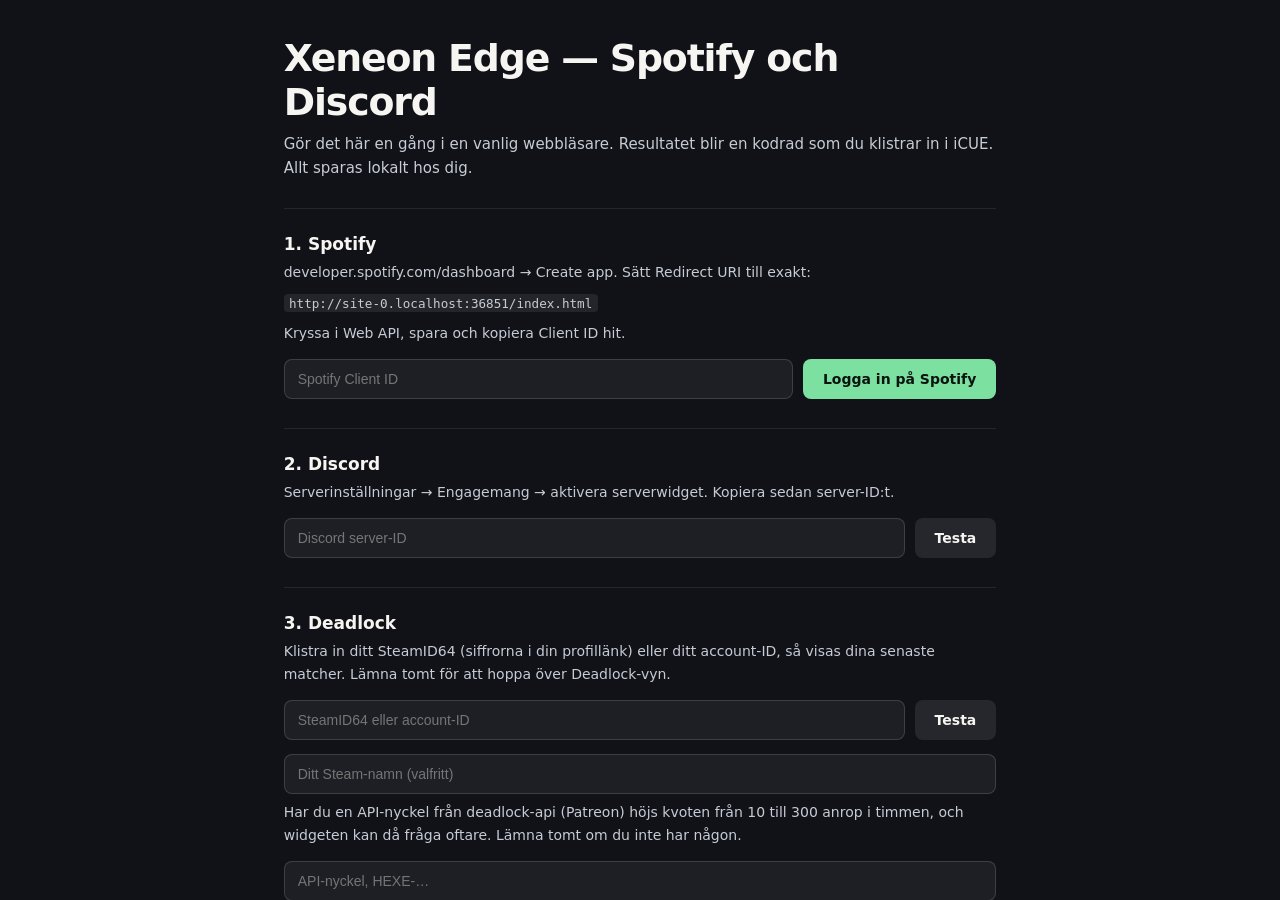
<file: index.html>
<!DOCTYPE html>
<html lang="sv">
<head>
<meta charset="utf-8">
<meta name="viewport" content="width=device-width, initial-scale=1, viewport-fit=cover">
<title>Xeneon Edge — Spotify / Discord</title>
<link rel="stylesheet" href="styles.css?v=52">
</head>

<body data-view="spotify">

<div id="grad"></div>
<div id="bg"></div>
<div id="glow"></div>
<div id="glow2"></div>
<div id="glow3"></div>

<img id="art" alt="" crossorigin="anonymous" style="display:none">
<section class="view on" id="vSpotify">
  <div id="artWrap"><img id="artView" alt=""></div>
  <div id="main">
  <div id="head">
    <div id="title">Ansluter…</div>
    <div id="artist"></div>
    <div id="album"></div>
  </div>
  <div id="foot">
    <div id="progress">
      <span id="tCur">0:00</span>
      <div id="track"><div id="played"></div></div>
      <span id="tTot" class="r">0:00</span>
    </div>
    <div id="controls">
      <button class="round small" id="btnShuffle" title="Blanda"><svg viewBox="0 0 24 24"><path d="M17 3l4 4-4 4V8h-2.2l-2.3 3-1.3-1.7L13.6 6H17V3zM3 6h4.3l7 9H17v-3l4 4-4 4v-3h-3.6l-7-9H3V6zm0 12h3.4l2.3-3 1.3 1.7L7.9 21H3v-3z"/></svg></button>
      <button class="round" id="btnPrev" title="Föregående"><svg viewBox="0 0 24 24"><path d="M6 5h2.4v14H6zm3.4 7L20 5v14z"/></svg></button>
      <button class="round" id="btnPlay" title="Spela eller pausa"><svg viewBox="0 0 24 24"><path id="playPath" d="M7 4l13 8-13 8z"/></svg></button>
      <button class="round" id="btnNext" title="Nästa"><svg viewBox="0 0 24 24"><path d="M15.6 5H18v14h-2.4zM14.6 12L4 19V5z"/></svg></button>
      <button class="round small" id="btnRepeat" title="Upprepa"><svg viewBox="0 0 24 24"><path id="repPath" d="M7 7h10v3l4-4-4-4v3H5v6h2V7zm10 10H7v-3l-4 4 4 4v-3h12v-6h-2v4z"/></svg></button>
    </div>
    <div id="volRow">
      <div id="vol">
        <button class="round small" id="volDown" title="Sänk volymen"><svg viewBox="0 0 24 24"><path d="M3 9h4l5-4v14l-5-4H3zm12 1h7v3h-7z"/></svg></button>
        <div id="volBar"><div id="volFill"></div></div>
        <button class="round small" id="volUp" title="Höj volymen"><svg viewBox="0 0 24 24"><path d="M3 9h4l5-4v14l-5-4H3zm14-1h3v3h3v3h-3v3h-3v-3h-3v-3h3z"/></svg></button>
        <span id="volNum"></span>
      </div>
    </div>
    <div id="meta2">
      <div id="next"><img id="nextArt" alt=""><span id="nextTxt"></span></div>
      <span id="device"></span>
    </div>
  </div>
  </div>
  <div id="idle">
    <div id="idleLeft">
      <div id="clock">--:--</div>
      <div id="date"></div>
      <div id="idleMsg">Inget spelas just nu</div>
    </div>
    <div id="wxRule"></div>
    <div id="wx">
      <div id="wxNow">
        <div id="wxIcon"></div>
        <div>
          <div id="wxTemp">--°</div>
          <div id="wxText"></div>
          <div id="wxRange"></div>
        </div>
      </div>
      <div id="wxHours"></div>
      <div id="wxPlace"></div>
    </div>
  </div>
</section>

<div id="voice">
  <div class="faces" id="voiceFaces"></div>
  <div id="voiceName"></div>
</div>

<section class="view" id="vDiscord">
  <div id="dcHead">
    <h2><span id="dcDot"></span>Discord</h2>
    <span id="dcCount"></span>
  </div>
  <div id="dcBody"><div id="dcMsg">Hämtar…</div></div>
</section>


<section id="vDeadlock">
  <div id="dlHead">
    <img id="dlLogo" src="deadlock-logo.png" alt="Deadlock"
         onload="document.getElementById('dlHead').classList.add('haslogo')"
         onerror="this.remove()">
    <h2>Deadlock</h2>
    <span id="dlRank"></span>
    <span id="dlForm"></span>
    <span id="dlStreak"></span>
    <span id="dlFresh"></span>
    <button id="dlRefresh" title="Hämta om">Refresh</button>
    <button id="heroBtn">Heroes</button>
    <button id="itemsBtn">Items</button>
    <span id="dlClose">Swipe up to close</span>
    <button id="patchBtn" title="Patch notes">
      <img src="ui/patchnotes.png?v=52" alt="">
    </button>
  </div>
  <div id="listView">
    <div id="career"></div>
    <div id="dlBody"><div id="dlMsg">Loading…</div></div>
  </div>
  <div id="secNav">
    <button id="navPrev" title="Tillbaka">←</button>
    <span id="secName"></span>
    <button id="navNext" title="Nästa">→</button>
  </div>
  <div id="items">
    <div id="itemGrid"></div>
  </div>
  <div id="heroes">
    <div id="heroGrid"></div>
    <div id="heroSum"></div>
  </div>
  <div id="patch">
    <div id="patchSide">
      <div id="patchBar">
        <button id="patchBack">← Matches</button>
        <button id="patchRefresh" title="Hämta om">Refresh</button>
      </div>
      <div id="patchList"></div>
    </div>
    <div id="patchDoc"></div>
    <div id="patchHeroes"></div>
  </div>
  <div id="dlDetail">
    <div id="dlBg"></div>
    <div id="mHead"><button id="dlBack">← Matches</button></div>
    <div id="scoreBar"></div>
    <div id="teams"></div>
    <div id="player">
      <div id="pLeft"></div>
      <div id="pRight"></div>
    </div>
  </div>
</section>

<div id="now"></div>
<div id="dlFlash"></div>
<div id="grip" title="Deadlock">
  <svg viewBox="0 0 24 24"><path d="M12 16l-7-7h14z"/></svg>
  <span id="gripText">Deadlock</span>
</div>
<div id="streak"></div>
<div id="tip"></div>
<div id="toasts"></div>

<button id="gear" title="Inställningar">
  <svg viewBox="0 0 24 24"><path d="M12 15.5A3.5 3.5 0 1 1 12 8.5a3.5 3.5 0 0 1 0 7zm7.4-2.2.1-1.3-.1-1.3 2-1.5-2-3.4-2.3 1a7.6 7.6 0 0 0-2.2-1.3L14.5 3h-5l-.4 2.5a7.6 7.6 0 0 0-2.2 1.3l-2.3-1-2 3.4 2 1.5-.1 1.3.1 1.3-2 1.5 2 3.4 2.3-1c.7.6 1.4 1 2.2 1.3l.4 2.5h5l.4-2.5c.8-.3 1.5-.7 2.2-1.3l2.3 1 2-3.4z"/></svg>
</button>

<div id="setup">
 <div class="wrap">
  <h1>Xeneon Edge — Spotify och Discord</h1>
  <p>Gör det här en gång i en vanlig webbläsare. Resultatet blir en kodrad som du klistrar in i iCUE. Allt sparas lokalt hos dig.</p>

  <div class="step">
    <h3>1. Spotify</h3>
    <p>developer.spotify.com/dashboard → Create app. Sätt Redirect URI till exakt:</p>
    <p><code id="redir"></code></p>
    <p>Kryssa i Web API, spara och kopiera Client ID hit.</p>
    <div class="field">
      <input id="inCid" placeholder="Spotify Client ID" autocomplete="off" spellcheck="false">
      <button class="btn" id="btnLogin">Logga in på Spotify</button>
    </div>
    <p id="authState"></p>
  </div>

  <div class="step">
    <h3>2. Discord</h3>
    <p>Serverinställningar → Engagemang → aktivera serverwidget. Kopiera sedan server-ID:t.</p>
    <div class="field">
      <input id="inGuild" placeholder="Discord server-ID" inputmode="numeric" autocomplete="off">
      <button class="btn ghost" id="btnTest">Testa</button>
    </div>
    <p id="dcState"></p>
  </div>


  <div class="step">
    <h3>3. Deadlock</h3>
    <p>Klistra in ditt SteamID64 (siffrorna i din profillänk) eller ditt account-ID, så visas dina senaste matcher. Lämna tomt för att hoppa över Deadlock-vyn.</p>
    <div class="field">
      <input id="inDl" placeholder="SteamID64 eller account-ID" inputmode="numeric" autocomplete="off">
      <button class="btn ghost" id="btnDlTest">Testa</button>
    </div>
    <div class="field">
      <input id="inNm" placeholder="Ditt Steam-namn (valfritt)" autocomplete="off">
    </div>
    <p>Har du en API-nyckel från deadlock-api (Patreon) höjs kvoten från 10 till 300 anrop
       i timmen, och widgeten kan då fråga oftare. Lämna tomt om du inte har någon.</p>
    <div class="field">
      <input id="inKey" placeholder="API-nyckel, HEXE-…" autocomplete="off" spellcheck="false">
    </div>
    <p id="dlState"></p>
  </div>

  <div class="step">
    <h3>4. Väder i viloläget</h3>
    <p>Skriv din ort så visas vädret bredvid klockan när ingen musik spelas. Data från Open-Meteo, ingen nyckel eller inloggning behövs.</p>
    <div class="field">
      <input id="inWx" placeholder="Solna" autocomplete="off">
      <button class="btn ghost" id="btnWx">Slå upp</button>
    </div>
    <p id="wxState"></p>
  </div>
  <div class="step">
    <h3>5. Tillbaka till musiken automatiskt</h3>
    <p>Sekunder innan Discord-vyn växlar tillbaka av sig själv. 0 stänger av.</p>
    <div class="field">
      <input id="inBack" placeholder="0" inputmode="numeric" style="max-width:120px;min-width:120px">
    </div>
  </div>

  <div class="step">
    <h3>6. Klistra in i iCUE</h3>
    <p>Lägg till en iFrame-widget och klistra in hela kodraden nedan.</p>
    <div class="field">
      <button class="btn" id="btnMake">Skapa kod</button>
      <button class="btn ghost" id="btnCopy">Kopiera</button>
      <button class="btn ghost" id="btnClose">Stäng</button>
    </div>
    <div id="out">Logga in på Spotify först.</div>
    <p>Koden innehåller din personliga token. Behåll den för dig själv.</p>
  </div>
 </div>
</div>
<script src="js/core.js?v=52"></script>
<script src="js/spotify.js?v=52"></script>
<script src="js/weather.js?v=52"></script>
<script src="js/deadlock-data.js?v=52"></script>
<script src="js/deadlock-match.js?v=52"></script>
<script src="js/deadlock-player.js?v=52"></script>
<script src="js/deadlock-heroes.js?v=52"></script>
<script src="js/deadlock-patch.js?v=52"></script>
<script src="js/ui.js?v=52"></script>
<script src="js/boot.js?v=52"></script>
</body>
</html>
</file>
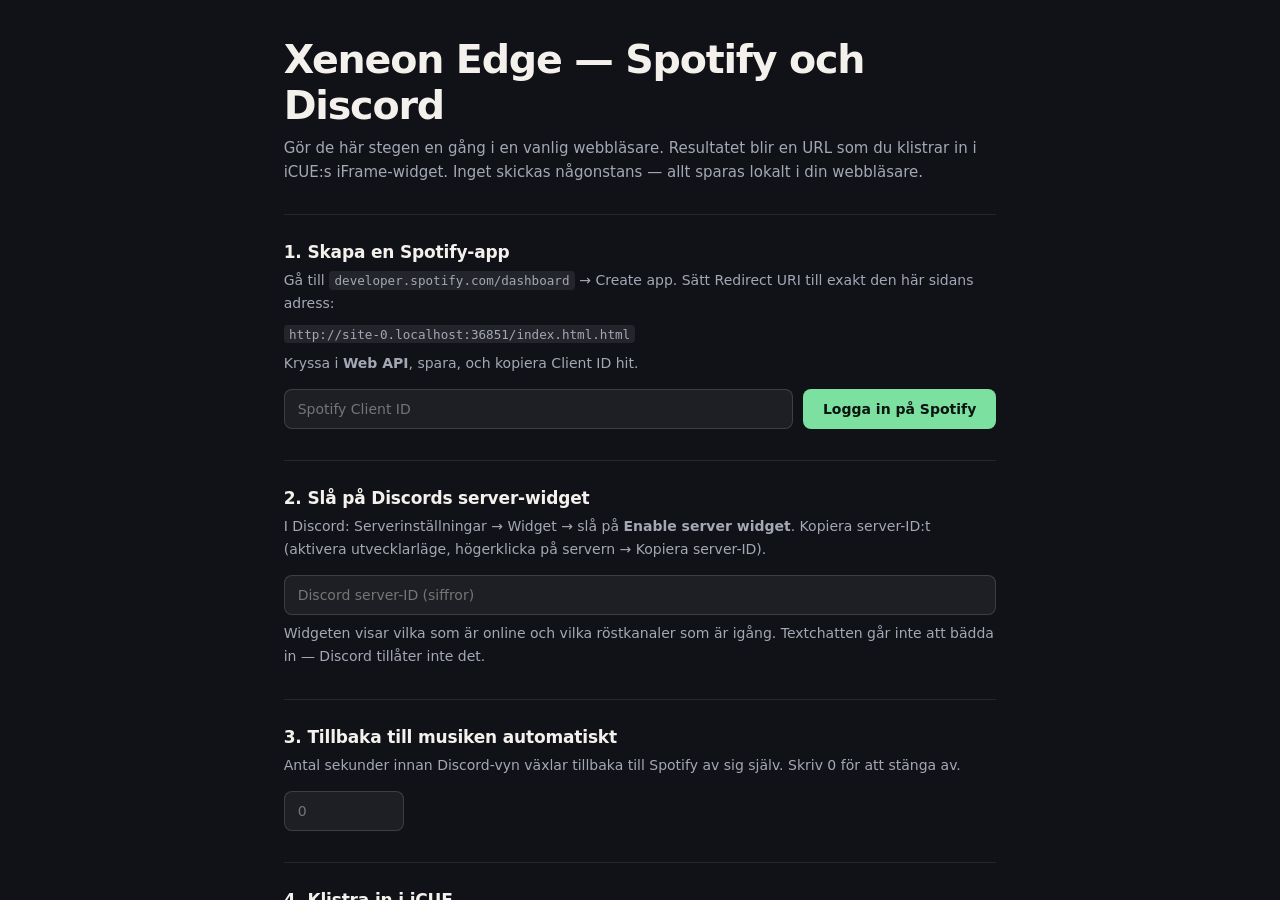
<file: index.html.html>
<!DOCTYPE html>
<html lang="sv">
<head>
<meta charset="utf-8">
<meta name="viewport" content="width=device-width, initial-scale=1, viewport-fit=cover">
<title>Xeneon Edge — Spotify / Discord</title>
<style>
  :root{
    --ink:#F4F1EC;
    --ink-dim:#A3A8B4;
    --base:#14161C;
    --accent:#7BE0A0;
    --discord:#5865F2;
    --pad: clamp(20px, 3.2vw, 56px);
    --title: clamp(30px, 7.2vh, 92px);
    --artist: clamp(16px, 3.4vh, 40px);
    --meta: clamp(11px, 1.9vh, 20px);
  }
  *{box-sizing:border-box;margin:0;padding:0}
  html,body{height:100%;overflow:hidden}
  body{
    background:var(--base);
    color:var(--ink);
    font-family:"Segoe UI Variable Display","Segoe UI",system-ui,-apple-system,sans-serif;
    -webkit-font-smoothing:antialiased;
    user-select:none;
    cursor:default;
  }
  button{font:inherit;color:inherit;background:none;border:0;cursor:pointer}
  input{font:inherit}

  /* ---------- bakgrund: albumomslaget som ljuskälla ---------- */
  #bg{position:fixed;inset:-12%;z-index:0;background-size:cover;background-position:center;
      filter:blur(64px) saturate(1.5) brightness(.42);transform:scale(1.15);
      transition:background-image .6s ease}
  #bg::after{content:"";position:absolute;inset:0;
      background:radial-gradient(120% 90% at 18% 50%, rgba(0,0,0,.15), rgba(0,0,0,.78))}

  /* ---------- vylager ---------- */
  .view{position:fixed;inset:0;z-index:1;opacity:0;pointer-events:none;
        transition:opacity .32s ease, transform .32s ease}
  .view.on{opacity:1;pointer-events:auto}
  body[data-view="spotify"] #vDiscord{transform:translateY(2%)}
  body[data-view="discord"] #vSpotify{transform:translateY(-2%)}

  /* ---------- Spotify ---------- */
  #vSpotify{display:flex;align-items:center;gap:var(--pad);padding:var(--pad);padding-bottom:calc(var(--pad) * .7)}
  #art{height:100%;aspect-ratio:1;border-radius:10px;flex:none;object-fit:cover;
       background:#22252E;box-shadow:0 24px 70px rgba(0,0,0,.6)}
  #np{min-width:0;flex:1;display:flex;flex-direction:column;justify-content:center;gap:.35em}
  #title{font-size:var(--title);font-weight:700;letter-spacing:-.025em;line-height:1.03;
         display:-webkit-box;-webkit-line-clamp:2;-webkit-box-orient:vertical;overflow:hidden}
  #artist{font-size:var(--artist);font-weight:400;color:var(--ink-dim);letter-spacing:-.01em;
          white-space:nowrap;overflow:hidden;text-overflow:ellipsis}
  #album{font-size:var(--meta);color:var(--ink-dim);opacity:.62;
         white-space:nowrap;overflow:hidden;text-overflow:ellipsis}

  #transport{display:flex;align-items:center;gap:clamp(10px,1.6vw,22px);margin-top:.5em}
  #transport button{width:clamp(38px,6.4vh,62px);height:clamp(38px,6.4vh,62px);
       border-radius:50%;display:grid;place-items:center;opacity:.72;
       transition:opacity .15s, background .15s}
  #transport button:hover,#transport button:focus-visible{opacity:1;background:rgba(255,255,255,.09)}
  #transport svg{width:52%;height:52%;fill:currentColor}
  #btnPlay{background:rgba(255,255,255,.11)}
  #time{font-size:var(--meta);color:var(--ink-dim);font-variant-numeric:tabular-nums;margin-left:.4em}
  #device{font-size:var(--meta);color:var(--accent);opacity:.8;margin-left:auto;
          white-space:nowrap;overflow:hidden;text-overflow:ellipsis;max-width:34%}

  #bar{position:fixed;left:0;right:0;bottom:0;height:3px;background:rgba(255,255,255,.1);z-index:3}
  #barFill{height:100%;width:0;background:var(--accent);transition:width .25s linear}
  body[data-view="discord"] #bar{opacity:0}

  #idle{position:absolute;inset:0;display:none;flex-direction:column;
        align-items:center;justify-content:center;gap:.15em}
  #idle.on{display:flex}
  #clock{font-size:clamp(56px,26vh,190px);font-weight:200;letter-spacing:-.04em;
         font-variant-numeric:tabular-nums;line-height:1}
  #idleMsg{font-size:var(--meta);color:var(--ink-dim)}

  /* ---------- Discord ---------- */
  #vDiscord{display:flex;align-items:center;justify-content:center;gap:var(--pad);
            padding:var(--pad);background:rgba(9,10,14,.86)}
  #dcFrame{height:100%;width:clamp(300px,34vw,460px);border:0;border-radius:12px;
           background:#1e1f22;box-shadow:0 20px 60px rgba(0,0,0,.55);flex:none}
  #dcSide{max-width:38ch}
  #dcSide h2{font-size:clamp(24px,6.5vh,64px);font-weight:700;letter-spacing:-.03em;line-height:1.05}
  #dcSide p{font-size:var(--meta);color:var(--ink-dim);margin-top:.8em;line-height:1.55}
  #dcDot{display:inline-block;width:.44em;height:.44em;border-radius:50%;
         background:var(--discord);margin-right:.5em;vertical-align:.08em}

  /* ---------- kugghjul + inställningar ---------- */
  #gear{position:fixed;top:10px;right:12px;z-index:5;width:34px;height:34px;border-radius:50%;
        display:grid;place-items:center;opacity:.16;transition:opacity .2s}
  #gear:hover,#gear:focus-visible{opacity:.85;background:rgba(255,255,255,.1)}
  #gear svg{width:17px;height:17px;fill:currentColor}

  #setup{position:fixed;inset:0;z-index:9;display:none;overflow:auto;
         background:#101218;padding:clamp(22px,4vh,54px)}
  #setup.on{display:block}
  .wrap{max-width:70ch;margin:0 auto}
  #setup h1{font-size:clamp(24px,4.4vh,40px);font-weight:700;letter-spacing:-.03em}
  #setup h1 + p{color:var(--ink-dim);margin-top:.5em;line-height:1.6;font-size:15px}
  .step{margin-top:clamp(20px,3.4vh,34px);padding-top:clamp(18px,3vh,28px);
        border-top:1px solid rgba(255,255,255,.09)}
  .step h3{font-size:17px;font-weight:600;letter-spacing:-.01em}
  .step p{color:var(--ink-dim);font-size:14px;line-height:1.65;margin-top:.5em}
  .step code{background:rgba(255,255,255,.08);padding:.14em .42em;border-radius:4px;
             font-family:Consolas,ui-monospace,monospace;font-size:.9em;word-break:break-all}
  .field{display:flex;gap:10px;margin-top:14px;flex-wrap:wrap}
  .field input{flex:1;min-width:230px;background:rgba(255,255,255,.06);color:var(--ink);
       border:1px solid rgba(255,255,255,.14);border-radius:8px;padding:11px 13px;font-size:14px}
  .field input:focus{outline:2px solid var(--accent);outline-offset:1px}
  .btn{background:var(--accent);color:#0C1410;font-weight:600;border-radius:8px;
       padding:11px 20px;font-size:14px}
  .btn.ghost{background:rgba(255,255,255,.09);color:var(--ink)}
  .btn:focus-visible{outline:2px solid var(--ink);outline-offset:2px}
  #out{margin-top:14px;background:#0A0C11;border:1px solid rgba(255,255,255,.14);
       border-radius:8px;padding:13px;font-family:Consolas,ui-monospace,monospace;font-size:13px;
       word-break:break-all;color:var(--accent);line-height:1.5;user-select:all}
  .ok{color:var(--accent)}
  .warn{color:#F2B84B}

  @media (prefers-reduced-motion: reduce){*{transition:none!important}}
</style>
</head>
<body data-view="spotify">

<div id="bg"></div>

<!-- ============ SPOTIFY ============ -->
<section class="view on" id="vSpotify">
  <img id="art" alt="" crossorigin="anonymous">
  <div id="np">
    <div id="title">Ansluter…</div>
    <div id="artist"></div>
    <div id="album"></div>
    <div id="transport">
      <button id="btnPrev" title="Föregående"><svg viewBox="0 0 24 24"><path d="M6 5h2v14H6zm3 7 9-7v14z"/></svg></button>
      <button id="btnPlay" title="Spela/pausa"><svg viewBox="0 0 24 24"><path id="playPath" d="M7 4l13 8-13 8z"/></svg></button>
      <button id="btnNext" title="Nästa"><svg viewBox="0 0 24 24"><path d="M16 5h2v14h-2zM6 5l9 7-9 7z"/></svg></button>
      <span id="time"></span>
      <span id="device"></span>
    </div>
  </div>
  <div id="idle">
    <div id="clock">--:--</div>
    <div id="idleMsg">Inget spelas just nu</div>
  </div>
</section>

<!-- ============ DISCORD ============ -->
<section class="view" id="vDiscord">
  <div id="dcSide">
    <h2><span id="dcDot"></span>Discord</h2>
    <p id="dcNote">Vem som är online och vilka röstkanaler som är igång. Tryck på skärmen för att gå tillbaka till musiken.</p>
  </div>
  <iframe id="dcFrame" title="Discord-server" allowtransparency="true" sandbox="allow-popups allow-popups-to-escape-sandbox allow-same-origin allow-scripts"></iframe>
</section>

<div id="bar"><div id="barFill"></div></div>

<button id="gear" title="Inställningar">
  <svg viewBox="0 0 24 24"><path d="M12 15.5A3.5 3.5 0 1 1 12 8.5a3.5 3.5 0 0 1 0 7zm7.4-2.2.1-1.3-.1-1.3 2-1.5-2-3.4-2.3 1a7.6 7.6 0 0 0-2.2-1.3L14.5 3h-5l-.4 2.5a7.6 7.6 0 0 0-2.2 1.3l-2.3-1-2 3.4 2 1.5-.1 1.3.1 1.3-2 1.5 2 3.4 2.3-1c.7.6 1.4 1 2.2 1.3l.4 2.5h5l.4-2.5c.8-.3 1.5-.7 2.2-1.3l2.3 1 2-3.4z"/></svg>
</button>

<!-- ============ SETUP ============ -->
<div id="setup">
 <div class="wrap">
  <h1>Xeneon Edge — Spotify och Discord</h1>
  <p>Gör de här stegen en gång i en vanlig webbläsare. Resultatet blir en URL som du klistrar in i iCUE:s iFrame-widget. Inget skickas någonstans — allt sparas lokalt i din webbläsare.</p>

  <div class="step">
    <h3>1. Skapa en Spotify-app</h3>
    <p>Gå till <code>developer.spotify.com/dashboard</code> → Create app. Sätt Redirect URI till exakt den här sidans adress:</p>
    <p><code id="redir"></code></p>
    <p>Kryssa i <b>Web API</b>, spara, och kopiera Client ID hit.</p>
    <div class="field">
      <input id="inCid" placeholder="Spotify Client ID" autocomplete="off" spellcheck="false">
      <button class="btn" id="btnLogin">Logga in på Spotify</button>
    </div>
    <p id="authState"></p>
  </div>

  <div class="step">
    <h3>2. Slå på Discords server-widget</h3>
    <p>I Discord: Serverinställningar → Widget → slå på <b>Enable server widget</b>. Kopiera server-ID:t (aktivera utvecklarläge, högerklicka på servern → Kopiera server-ID).</p>
    <div class="field">
      <input id="inGuild" placeholder="Discord server-ID (siffror)" inputmode="numeric" autocomplete="off">
    </div>
    <p>Widgeten visar vilka som är online och vilka röstkanaler som är igång. Textchatten går inte att bädda in — Discord tillåter inte det.</p>
  </div>

  <div class="step">
    <h3>3. Tillbaka till musiken automatiskt</h3>
    <p>Antal sekunder innan Discord-vyn växlar tillbaka till Spotify av sig själv. Skriv 0 för att stänga av.</p>
    <div class="field">
      <input id="inBack" placeholder="0" inputmode="numeric" style="max-width:120px;min-width:120px">
    </div>
  </div>

  <div class="step">
    <h3>4. Klistra in i iCUE</h3>
    <p>Din widget-adress. Lägg till en iFrame-widget på Xeneon Edge-panelen i iCUE och klistra in den här.</p>
    <div class="field">
      <button class="btn" id="btnMake">Skapa widget-adress</button>
      <button class="btn ghost" id="btnCopy">Kopiera</button>
      <button class="btn ghost" id="btnClose">Stäng</button>
    </div>
    <div id="out">Logga in på Spotify först.</div>
    <p>Adressen innehåller din personliga token. Behåll den för dig själv.</p>
  </div>
 </div>
</div>

<script>
(function(){
"use strict";

/* ---------- lagring som inte kraschar i sandlådade ramar ---------- */
var mem = {};
function ls(k,v){
  try{ if(v===undefined) return localStorage.getItem(k); localStorage.setItem(k,v); return v; }
  catch(e){ if(v===undefined) return mem[k]||null; mem[k]=v; return v; }
}
var qs = new URLSearchParams(location.search);
var CFG = {
  cid:   qs.get('cid')   || ls('xe_cid')   || '',
  rt:    qs.get('rt')    || ls('xe_rt')    || '',
  guild: qs.get('guild') || ls('xe_guild') || '',
  back:  parseInt(qs.get('back') || ls('xe_back') || '0', 10) || 0
};
var REDIRECT = location.origin + location.pathname;
var SCOPES = 'user-read-playback-state user-modify-playback-state user-read-currently-playing';

/* ---------- PKCE ---------- */
function rand(n){var a=new Uint8Array(n);crypto.getRandomValues(a);
  return Array.prototype.map.call(a,function(b){return ('0'+b.toString(16)).slice(-2);}).join('');}
function b64url(buf){var s='';var b=new Uint8Array(buf);
  for(var i=0;i<b.length;i++) s+=String.fromCharCode(b[i]);
  return btoa(s).replace(/\+/g,'-').replace(/\//g,'_').replace(/=+$/,'');}
async function challenge(v){return b64url(await crypto.subtle.digest('SHA-256',new TextEncoder().encode(v)));}

async function login(){
  var cid = document.getElementById('inCid').value.trim();
  if(!cid){ note('Fyll i ditt Client ID först.','warn'); return; }
  ls('xe_cid',cid);
  var v = rand(48); ls('xe_verifier', v);
  var url = 'https://accounts.spotify.com/authorize?' + new URLSearchParams({
    client_id: cid, response_type:'code', redirect_uri: REDIRECT,
    code_challenge_method:'S256', code_challenge: await challenge(v), scope: SCOPES
  });
  location.href = url;
}

async function exchange(code){
  var body = new URLSearchParams({
    grant_type:'authorization_code', code:code, redirect_uri:REDIRECT,
    client_id: ls('xe_cid')||'', code_verifier: ls('xe_verifier')||''
  });
  var r = await fetch('https://accounts.spotify.com/api/token',{method:'POST',
    headers:{'Content-Type':'application/x-www-form-urlencoded'},body:body});
  var j = await r.json();
  if(j.refresh_token){ CFG.rt=j.refresh_token; ls('xe_rt',j.refresh_token);
    tok={v:j.access_token, exp:Date.now()+(j.expires_in-60)*1000};
    note('Inloggad. Gå vidare till steg 2.','ok'); }
  else note('Inloggningen misslyckades: '+(j.error_description||j.error||'okänt fel'),'warn');
  history.replaceState({},'',REDIRECT);
}

var tok = null;
async function token(){
  if(tok && tok.exp > Date.now()) return tok.v;
  if(!CFG.rt || !CFG.cid) return null;
  var r = await fetch('https://accounts.spotify.com/api/token',{method:'POST',
    headers:{'Content-Type':'application/x-www-form-urlencoded'},
    body:new URLSearchParams({grant_type:'refresh_token',refresh_token:CFG.rt,client_id:CFG.cid})});
  if(!r.ok) return null;
  var j = await r.json();
  if(j.refresh_token){ CFG.rt=j.refresh_token; ls('xe_rt',j.refresh_token); }
  tok = {v:j.access_token, exp:Date.now()+((j.expires_in||3600)-60)*1000};
  return tok.v;
}
async function api(path, method){
  var t = await token(); if(!t) return null;
  var r = await fetch('https://api.spotify.com/v1'+path,{method:method||'GET',
    headers:{Authorization:'Bearer '+t}});
  if(r.status===401){ tok=null; return null; }
  if(r.status===204 || r.status===202) return {empty:true};
  if(!r.ok) return {err:r.status};
  var txt = await r.text();
  return txt ? JSON.parse(txt) : {empty:true};
}

/* ---------- nu spelas ---------- */
var el = function(id){return document.getElementById(id);};
var state = {id:null, playing:false, pos:0, dur:0, at:0};

async function poll(){
  var d = await api('/me/player');
  if(!d || d.empty || !d.item){ idle(true); return; }
  idle(false);
  state.playing = !!d.is_playing;
  state.pos = d.progress_ms||0; state.dur = d.item.duration_ms||0; state.at = Date.now();
  el('playPath').setAttribute('d', state.playing ? 'M7 5h4v14H7zm6 0h4v14h-4z' : 'M7 4l13 8-13 8z');
  el('device').textContent = d.device ? d.device.name : '';
  if(d.item.id !== state.id){
    state.id = d.item.id;
    el('title').textContent  = d.item.name || '';
    el('artist').textContent = (d.item.artists||[]).map(function(a){return a.name;}).join(', ');
    el('album').textContent  = d.item.album ? d.item.album.name : '';
    var imgs = (d.item.album && d.item.album.images) || [];
    var src = imgs.length ? imgs[0].url : '';
    if(src){ el('art').src = src; el('bg').style.backgroundImage = 'url("'+src+'")'; }
  }
}
function idle(on){
  el('idle').classList.toggle('on', on);
  el('art').style.visibility = on ? 'hidden' : 'visible';
  el('np').style.visibility  = on ? 'hidden' : 'visible';
  if(on){ state.id=null; el('barFill').style.width='0'; }
}
function ms(x){var s=Math.floor(x/1000);return Math.floor(s/60)+':'+('0'+(s%60)).slice(-2);}
function tick(){
  var now = new Date();
  el('clock').textContent = ('0'+now.getHours()).slice(-2)+':'+('0'+now.getMinutes()).slice(-2);
  if(!state.dur) return;
  var p = state.pos + (state.playing ? Date.now()-state.at : 0);
  if(p > state.dur) p = state.dur;
  el('barFill').style.width = (p/state.dur*100)+'%';
  el('time').textContent = ms(p)+' / '+ms(state.dur);
}

/* omslagets färg blir accentfärgen */
el('art').addEventListener('load', function(){
  try{
    var c=document.createElement('canvas'); c.width=c.height=12;
    var x=c.getContext('2d'); x.drawImage(el('art'),0,0,12,12);
    var d=x.getImageData(0,0,12,12).data, best=[123,224,160], sat=-1;
    for(var i=0;i<d.length;i+=4){
      var r=d[i],g=d[i+1],b=d[i+2], mx=Math.max(r,g,b), mn=Math.min(r,g,b);
      var s=(mx-mn)*(mx>40&&mx<246?1:.25);
      if(s>sat){sat=s;best=[r,g,b];}
    }
    var lum=(best[0]*.299+best[1]*.587+best[2]*.114);
    if(lum<90){ var k=110/Math.max(lum,1); best=best.map(function(v){return Math.min(255,Math.round(v*k));}); }
    document.documentElement.style.setProperty('--accent','rgb('+best.join(',')+')');
  }catch(e){/* omslag utan CORS — behåll standardfärgen */}
});

/* ---------- vyväxling ---------- */
var backTimer=null, dcLoaded=false;
function show(v){
  document.body.dataset.view = v;
  el('vSpotify').classList.toggle('on', v==='spotify');
  el('vDiscord').classList.toggle('on', v==='discord');
  clearTimeout(backTimer);
  if(v==='discord'){
    if(!dcLoaded && CFG.guild){
      el('dcFrame').src='https://discord.com/widget?id='+encodeURIComponent(CFG.guild)+'&theme=dark';
      dcLoaded=true;
    }
    if(!CFG.guild) el('dcNote').textContent='Inget server-ID inlagt än. Öppna inställningarna uppe till höger.';
    if(CFG.back>0) backTimer=setTimeout(function(){show('spotify');}, CFG.back*1000);
  }
}
document.addEventListener('pointerdown', function(e){
  if(e.target.closest('#gear, #setup, #transport, #dcFrame')) return;
  show(document.body.dataset.view==='spotify' ? 'discord' : 'spotify');
});
document.addEventListener('keydown', function(e){
  if(e.key===' '||e.key==='Enter'){ e.preventDefault();
    show(document.body.dataset.view==='spotify' ? 'discord' : 'spotify'); }
});

el('btnPlay').addEventListener('click', async function(){
  await api(state.playing ? '/me/player/pause' : '/me/player/play','PUT');
  state.playing=!state.playing; setTimeout(poll,350);
});
el('btnNext').addEventListener('click', async function(){ await api('/me/player/next','POST'); setTimeout(poll,600); });
el('btnPrev').addEventListener('click', async function(){ await api('/me/player/previous','POST'); setTimeout(poll,600); });

/* ---------- setup ---------- */
function note(t,cls){ var n=el('authState'); n.textContent=t; n.className=cls||''; }
function openSetup(){
  el('setup').classList.add('on');
  el('redir').textContent = REDIRECT;
  el('inCid').value   = CFG.cid;
  el('inGuild').value = CFG.guild;
  el('inBack').value  = CFG.back || '';
  if(CFG.rt) note('Spotify är redan ansluten.','ok');
}
el('gear').addEventListener('click', function(e){ e.stopPropagation(); openSetup(); });
el('btnLogin').addEventListener('click', login);
el('btnClose').addEventListener('click', function(){ el('setup').classList.remove('on'); });
el('btnMake').addEventListener('click', function(){
  CFG.cid   = el('inCid').value.trim();   ls('xe_cid',CFG.cid);
  CFG.guild = el('inGuild').value.trim(); ls('xe_guild',CFG.guild);
  CFG.back  = parseInt(el('inBack').value,10)||0; ls('xe_back',String(CFG.back));
  if(!CFG.rt){ el('out').textContent='Logga in på Spotify i steg 1 först.'; return; }
  var p = new URLSearchParams({cid:CFG.cid, rt:CFG.rt});
  if(CFG.guild) p.set('guild',CFG.guild);
  if(CFG.back)  p.set('back',String(CFG.back));
  el('out').textContent = REDIRECT + '?' + p.toString();
});
el('btnCopy').addEventListener('click', function(){
  navigator.clipboard.writeText(el('out').textContent).then(function(){
    el('btnCopy').textContent='Kopierad'; setTimeout(function(){el('btnCopy').textContent='Kopiera';},1500);
  });
});

/* ---------- start ---------- */
(async function(){
  if(qs.get('code')){ openSetup(); await exchange(qs.get('code')); return; }
  if(!CFG.cid || !CFG.rt){ openSetup(); el('title').textContent='Inte ansluten'; return; }
  if(CFG.guild){ el('dcNote').textContent='Vem som är online och vilka röstkanaler som är igång. Tryck på skärmen för att gå tillbaka till musiken.'; }
  await poll();
  setInterval(poll, 3000);
  setInterval(tick, 250);
})();
})();
</script>
</body>
</html>
</file>
<file: styles.css>
@font-face{font-family:'Reaver';src:url('fonts/reaver-semibold.woff2') format('woff2');
    font-weight:600 900;font-display:swap}
  @font-face{font-family:'Reaver';src:url('fonts/reaver-regular.woff2') format('woff2');
    font-weight:400 500;font-display:swap}
  @font-face{font-family:'Radiance';src:url('fonts/radiance-regular.woff2') format('woff2');
    font-weight:400 500;font-display:swap}
  @font-face{font-family:'Radiance';src:url('fonts/radiance-bold.woff2') format('woff2');
    font-weight:600 900;font-display:swap}
  :root{
    --ink:#F7F5F1; --ink-dim:#C6CBD4; --base:#161922;
    --accent:#7BE0A0; --accent2:#5C8FD6; --g1:#2C4A46; --g2:#12151C;
    --discord:#5865F2;
    --pad: clamp(16px, 4vh, 44px);
    --title: clamp(28px, 12vh, 132px);
    --artist: clamp(15px, 4.6vh, 50px);
    --meta: clamp(11px, 2.7vh, 28px);
  }
  *{box-sizing:border-box;margin:0;padding:0}
  html,body{width:100%;height:100%;min-width:100vw;min-height:100vh;overflow:hidden;
      background:#14161C}
  body{background:var(--base);color:var(--ink);touch-action:none;overscroll-behavior:none;
    font-family:"Segoe UI Variable Display","Segoe UI",system-ui,sans-serif;
    -webkit-font-smoothing:antialiased;user-select:none}
  button{font:inherit;color:inherit;background:none;border:0;cursor:pointer;
    -webkit-tap-highlight-color:transparent;outline:none}
  button:focus{outline:none}
  button:focus-visible{outline:2px solid rgba(255,255,255,.6);outline-offset:3px;border-radius:50%}
  *{-webkit-tap-highlight-color:transparent}

  /* --- bakgrund: mjuk färgtoning ur omslaget + drivande omslagsbild --- */
  #grad{position:fixed;inset:0;z-index:0;background-size:180% 180%;
        background-image:linear-gradient(155deg, var(--g1) 0%, var(--g2) 55%, var(--g1) 100%);
        animation:slide 28s ease-in-out infinite alternate;
        transition:background-image .7s ease}
  @keyframes slide{
    from{background-position:0% 20%}
    to  {background-position:100% 80%}
  }
  #bg{position:fixed;inset:-16%;z-index:0;background-size:cover;background-position:center;
      filter:blur(70px) saturate(1.7) brightness(.85);opacity:.5;
      transition:background-image .45s ease;animation:drift 36s ease-in-out infinite alternate}
  @keyframes drift{
    from{transform:scale(1.15) translate(-3%,-2%) rotate(-1.5deg);filter:blur(70px) saturate(1.6) brightness(.8) hue-rotate(-8deg)}
    to  {transform:scale(1.32) translate(3%,2%) rotate(1.5deg);filter:blur(70px) saturate(1.9) brightness(.92) hue-rotate(8deg)}
  }
  #glow,#glow2,#glow3{position:fixed;inset:-10%;z-index:0;pointer-events:none;
      mix-blend-mode:screen;will-change:transform,opacity}
  #glow{background:radial-gradient(closest-side, var(--accent), transparent 72%);
        width:70%;height:150%;inset:auto;left:-8%;top:-25%;filter:blur(60px);
        animation:orbit1 23s ease-in-out infinite alternate}
  #glow2{background:radial-gradient(closest-side, var(--accent2), transparent 72%);
        width:60%;height:140%;inset:auto;right:-6%;top:-15%;filter:blur(70px);
        animation:orbit2 31s ease-in-out infinite alternate}
  #glow3{background:radial-gradient(closest-side, var(--accent), transparent 70%);
        width:44%;height:120%;inset:auto;left:38%;bottom:-40%;filter:blur(80px);
        animation:orbit3 17s ease-in-out infinite alternate}
  @keyframes orbit1{
    from{opacity:.22;transform:translate(0,0) scale(1)}
    to  {opacity:.5;transform:translate(26%,12%) scale(1.22)}
  }
  @keyframes orbit2{
    from{opacity:.42;transform:translate(0,6%) scale(1.1)}
    to  {opacity:.16;transform:translate(-30%,-8%) scale(.9)}
  }
  @keyframes orbit3{
    from{opacity:.3;transform:translate(-14%,0) scale(.95)}
    to  {opacity:.12;transform:translate(18%,-14%) scale(1.3)}
  }
  body.paused #bg,body.paused #glow,body.paused #glow2,body.paused #glow3,
  body.paused #grad{animation-play-state:paused}

  .view{position:fixed;inset:0;width:100vw;height:100vh;z-index:1;opacity:0;pointer-events:none;transition:opacity .3s ease}
  .view.on{opacity:1;pointer-events:auto}

  /* ---------------- Spotify ---------------- */
  #vSpotify{display:flex;flex-direction:row;align-items:stretch;gap:var(--pad);padding:var(--pad)}
  #artWrap{height:76%;aspect-ratio:1;flex:none;align-self:center}
  #artView{width:100%;height:100%;border-radius:12px;object-fit:contain;
       opacity:1;
       background:rgba(255,255,255,.05);box-shadow:0 18px 50px rgba(0,0,0,.5);
       transition:transform .9s cubic-bezier(.2,.7,.2,1)}
  body.beat #artView{transform:scale(1.012)}
  #main{flex:1;min-width:0;display:flex;flex-direction:column}
  #artView,#head{transition:opacity .2s ease, transform .22s ease}
  body.swap #artView{opacity:0;transform:scale(.965)}
  body.swap #head{opacity:0;transform:translateY(10px)}
  #grad{transition:background .7s ease}
  #head{flex:1;min-height:0;display:flex;flex-direction:column;justify-content:center;gap:.12em}
  #title{font-size:var(--title);font-weight:800;letter-spacing:-.03em;line-height:1;
         white-space:nowrap;overflow:hidden;text-overflow:ellipsis}
  #artist{font-size:var(--artist);font-weight:600;color:var(--ink);opacity:.92;
          white-space:nowrap;overflow:hidden;text-overflow:ellipsis}
  #album{font-size:var(--meta);color:var(--ink-dim);opacity:.75;
         white-space:nowrap;overflow:hidden;text-overflow:ellipsis}

  #foot{flex:none;display:flex;flex-direction:column;align-items:center;gap:clamp(6px,1.4vh,16px)}
  #progress{width:100%;display:flex;align-items:center;gap:.8em}
  #progress span{font-size:var(--meta);color:var(--ink-dim);font-variant-numeric:tabular-nums;
                 opacity:.85;min-width:5ch}
  #progress span.r{text-align:right}
  #track{flex:1;height:clamp(4px,.9vh,8px);border-radius:99px;background:rgba(255,255,255,.22);
         touch-action:none;position:relative}
  #played{height:100%;width:0;border-radius:99px;background:var(--ink);transition:width .25s linear}

  #controls{display:flex;align-items:center;justify-content:center;gap:clamp(16px,4vh,52px)}
  .round{border-radius:50%;display:grid;place-items:center;flex:none;opacity:.9;
       width:clamp(44px,11vh,110px);height:clamp(44px,11vh,110px);
       transition:opacity .15s,background .15s,transform .1s}
  .round:hover,.round:focus-visible{opacity:1;background:rgba(255,255,255,.12)}
  .round:active{transform:scale(.92)}
  .round svg{width:52%;height:52%;fill:currentColor}
  .small{width:clamp(34px,7.5vh,76px);height:clamp(34px,7.5vh,76px);opacity:.6}
  .small.active{opacity:1;color:var(--accent)}
  #btnPlay{width:clamp(56px,15vh,152px);height:clamp(56px,15vh,152px);
       background:var(--ink);color:#111;opacity:1}
  #btnPlay:hover{background:#fff}
  #btnPlay svg{width:40%;height:40%}

  #volRow{display:flex;align-items:center;justify-content:center;gap:clamp(10px,2vh,22px);
          width:min(62%,820px)}
  #vol{display:none;align-items:center;gap:clamp(10px,2vh,22px);width:100%}
  #vol.on{display:flex}
  #vol .round{width:clamp(40px,9vh,92px);height:clamp(40px,9vh,92px);background:rgba(255,255,255,.1);opacity:.9}
  #volBar{flex:1;height:clamp(14px,3vh,30px);border-radius:99px;background:rgba(255,255,255,.2);
          touch-action:none;position:relative;cursor:pointer}
  #volFill{height:100%;width:50%;border-radius:99px;background:var(--accent);transition:width .1s}
  #volFill::after{content:"";position:absolute;top:50%;left:calc(var(--vp,50%) - .5em);
          width:1em;height:1em;border-radius:50%;background:#fff;transform:translateY(-50%);
          box-shadow:0 2px 10px rgba(0,0,0,.45)}
  #volNum{font-size:var(--meta);color:var(--ink-dim);font-variant-numeric:tabular-nums;
          min-width:4.5ch;text-align:right}

  #meta2{display:flex;align-items:center;justify-content:center;gap:clamp(14px,3vh,34px);
         width:100%;min-height:1.2em}
  #next{display:none;align-items:center;gap:.55em;min-width:0;max-width:52%}
  #next.on{display:flex}
  #nextArt{width:clamp(24px,4.6vh,50px);height:clamp(24px,4.6vh,50px);border-radius:5px;
           object-fit:cover;background:rgba(255,255,255,.1);flex:none}
  #nextTxt{font-size:var(--meta);color:var(--ink-dim);white-space:nowrap;overflow:hidden;
           text-overflow:ellipsis;min-width:0}
  #nextTxt b{color:var(--ink);font-weight:600}
  #nextTxt i{font-style:normal;opacity:.55;margin-right:.45em}
  #device{font-size:var(--meta);color:var(--accent);opacity:.85;
          white-space:nowrap;overflow:hidden;text-overflow:ellipsis;max-width:20ch}

  #idle{position:absolute;inset:0;display:none;align-items:center;justify-content:center;
        gap:clamp(24px,5vw,90px);padding:0 var(--pad)}
  #idle.on{display:flex}
  body.idle #now{display:none}
  #idleLeft{display:flex;flex-direction:column;align-items:flex-end;text-align:right}
  #clock{font-size:clamp(54px,32vh,240px);font-weight:200;letter-spacing:-.045em;
         font-variant-numeric:tabular-nums;line-height:.92}
  #date{font-size:var(--meta);color:var(--ink-dim);opacity:.8;margin-top:.5em;
        text-transform:capitalize;letter-spacing:.04em}
  #idleMsg{font-size:var(--meta);color:var(--ink-dim);opacity:.5;margin-top:.2em}
  #wxRule{width:1px;align-self:stretch;margin:14% 0;
          background:linear-gradient(180deg,transparent,rgba(255,255,255,.22),transparent)}
  #wx{display:none;flex-direction:column;gap:clamp(8px,1.6vh,18px);min-width:0}
  #wx.on{display:flex}
  #wxNow{display:flex;align-items:center;gap:clamp(10px,2vw,26px)}
  #wxIcon{width:clamp(44px,13vh,130px);height:clamp(44px,13vh,130px);flex:none}
  #wxTemp{font-size:clamp(34px,14vh,120px);font-weight:300;letter-spacing:-.04em;
          line-height:.9;font-variant-numeric:tabular-nums}
  #wxText{font-size:var(--meta);color:var(--ink-dim)}
  #wxPlace{font-size:var(--meta);color:var(--ink-dim);opacity:.65}
  #wxRange{font-size:var(--meta);color:var(--ink-dim);opacity:.8;margin-top:.25em;
           font-variant-numeric:tabular-nums}
  #wxHours{display:flex;gap:clamp(6px,1vw,16px)}
  .hr{display:flex;flex-direction:column;align-items:center;gap:.25em;
      padding:.5em clamp(6px,.9vw,14px);border-radius:14px;
      background:rgba(255,255,255,.06);border:1px solid rgba(255,255,255,.08);
      font-size:calc(var(--meta) * .82);color:var(--ink-dim);font-variant-numeric:tabular-nums}
  .hr b{color:var(--ink);font-weight:600;font-size:var(--meta)}
  .hr svg{width:clamp(16px,3vh,30px);height:clamp(16px,3vh,30px)}

  /* röstremsa */
  #now{position:fixed;top:calc(var(--pad) * .5);left:50%;transform:translateX(-50%);z-index:2;
        font-size:clamp(16px,4.4vh,46px);font-weight:600;color:var(--ink);opacity:.62;
        font-variant-numeric:tabular-nums;letter-spacing:.02em}
  body.sheet #now{opacity:0}
  #dlFlash{position:fixed;top:calc(var(--pad) * .5 + clamp(20px,5.4vh,56px));left:50%;
        transform:translateX(-50%) translateY(-8px);z-index:2;opacity:0;
        display:flex;align-items:center;gap:.5em;white-space:nowrap;
        padding:.3em .85em;border-radius:999px;font-size:var(--meta);
        background:rgba(20,14,9,.5);backdrop-filter:blur(12px);
        border:1px solid rgba(255,255,255,.12);color:var(--ink);
        transition:opacity .35s ease, transform .35s ease;pointer-events:none}
  #dlFlash.on{opacity:1;transform:translateX(-50%) translateY(0)}
  #dlFlash img{width:clamp(18px,3.2vh,32px);height:clamp(18px,3.2vh,32px);
        border-radius:5px;object-fit:contain}
  #dlFlash .w{color:#7CE0A6;font-weight:700}
  #dlFlash .l{color:#E88E86;font-weight:700}
  #dlFlash .kda{color:var(--ink-dim);font-variant-numeric:tabular-nums}
  body.sheet #dlFlash{opacity:0}
  body[data-view="discord"] #dlFlash{opacity:0}
  #voice{position:fixed;right:var(--pad);top:var(--pad);z-index:2;display:none;
         align-items:center;gap:.7em;padding:.45em .8em;border-radius:999px;
         background:rgba(10,11,16,.4);backdrop-filter:blur(14px);
         border:1px solid rgba(255,255,255,.1)}
  #voice.on{display:flex}
  #voiceName{font-size:var(--meta);color:var(--ink-dim);white-space:nowrap;max-width:26ch;
             overflow:hidden;text-overflow:ellipsis}
  #voiceName b{color:var(--ink);font-weight:600}
  .faces{display:flex}
  .faces img{width:clamp(22px,4vh,42px);height:clamp(22px,4vh,42px);border-radius:50%;
             margin-left:-.42em;border:2px solid rgba(10,11,16,.85);background:#2a2d36}
  .faces img:first-child{margin-left:0}

  /* ---------------- Discord ---------------- */
  #vDiscord{padding:var(--pad);background:rgba(9,10,14,.9);display:flex;flex-direction:column;gap:.7em}
  #dcHead{display:flex;align-items:baseline;gap:.7em;flex:none}
  #dcHead h2{font-size:clamp(20px,6vh,60px);font-weight:700;letter-spacing:-.03em}
  #dcCount{font-size:var(--meta);color:var(--ink-dim)}
  #dcDot{display:inline-block;width:.4em;height:.4em;border-radius:50%;background:var(--discord);
         margin-right:.45em;vertical-align:.1em}
  #dcBody{flex:1;min-height:0;display:flex;gap:clamp(12px,1.6vw,26px);overflow-x:auto;overflow-y:hidden}
  #dcBody::-webkit-scrollbar{height:4px}
  #dcBody::-webkit-scrollbar-thumb{background:rgba(255,255,255,.16);border-radius:2px}
  .chan{flex:none;width:clamp(190px,20vw,320px);border-radius:14px;padding:.85em 1em;
        background:rgba(255,255,255,.05);border:1px solid rgba(255,255,255,.08);
        display:flex;flex-direction:column;gap:.5em;overflow:hidden}
  .chan.live{border-color:rgba(88,101,242,.55);background:rgba(88,101,242,.12)}
  .chan h4{font-size:var(--meta);font-weight:600;white-space:nowrap;overflow:hidden;text-overflow:ellipsis}
  .chan h4 span{color:var(--ink-dim);margin-right:.35em}
  .who{display:flex;flex-direction:column;gap:.42em;overflow:hidden}
  .who div{display:flex;align-items:center;gap:.5em;font-size:var(--meta);
           white-space:nowrap;overflow:hidden;text-overflow:ellipsis}
  .who img{width:clamp(20px,3.4vh,34px);height:clamp(20px,3.4vh,34px);border-radius:50%;
           flex:none;background:#2a2d36}
  .who .muted{opacity:.45}
  .empty{font-size:var(--meta);color:var(--ink-dim);opacity:.5}
  #dcMsg{font-size:var(--meta);color:var(--ink-dim);align-self:center;margin:auto}


  
/* ---------------- Deadlock ---------------- */
  #vDeadlock,#dlFlash,#streak{font-family:'Radiance','Segoe UI',system-ui,sans-serif}
  #dlHead h2,.team h5,.mres,.mname,#dlBack,.mkda{font-family:'Reaver','Radiance',serif}
  .mkda{letter-spacing:.01em}
  .mres{letter-spacing:.12em}
  .mname{letter-spacing:.03em;font-weight:600}
  #streak b{font-family:'Reaver',serif}
  #vDeadlock{position:fixed;left:0;right:0;top:0;width:100vw;height:88vh;z-index:4;
    padding:var(--pad);padding-top:calc(var(--pad) * .6);
    background:linear-gradient(180deg, rgba(17,12,8,.97) 0%, rgba(15,10,7,.95) 62%,
               rgba(13,9,6,.86) 100%);
    border-bottom:1px solid rgba(232,184,114,.16);
    display:flex;flex-direction:column;gap:.5em;
    transform:translateY(-100%);backface-visibility:hidden;
    transition:transform .34s cubic-bezier(.2,.8,.2,1);
    box-shadow:0 26px 70px rgba(0,0,0,.45)}
  #vDeadlock.open{transform:translateY(0)}
  body.match #vDeadlock,body.hero #vDeadlock,body.patch #vDeadlock{height:100vh}
  body.match #dlHead,body.hero #dlHead,body.patch #dlHead{display:none}
  body.match #grip,body.hero #grip,body.patch #grip{top:calc(100vh - 1px)}
  #grip{position:fixed;top:0;left:50%;transform:translateX(-50%);z-index:6;
    width:clamp(110px,16vw,230px);height:clamp(22px,4vh,42px);
    display:flex;align-items:center;justify-content:center;gap:.4em;cursor:pointer;
    border-radius:0 0 14px 14px;
    background:linear-gradient(180deg, rgba(232,184,114,.28), rgba(232,184,114,.1));
    border:1px solid rgba(232,184,114,.32);border-top:0;
    transition:background .2s,transform .15s}
  #grip:hover{background:linear-gradient(180deg, rgba(232,184,114,.45), rgba(232,184,114,.18))}
  #grip:active{transform:translateX(-50%) scale(.96)}
  #grip svg{width:clamp(14px,2.4vh,24px);height:clamp(14px,2.4vh,24px);fill:#F0CB93;
    transition:transform .3s}
  #grip span{font-size:calc(var(--meta) * .72);color:#F0CB93;letter-spacing:.08em;
    text-transform:uppercase;font-weight:600;white-space:nowrap}
  /* flärpen stannar vid överkanten — nederkanten är Windows kantgest */
  body.sheet #grip{top:calc(88vh - 1px);border-radius:0 0 14px 14px;
    background:linear-gradient(180deg, rgba(232,184,114,.42), rgba(232,184,114,.16));
    border:1px solid rgba(232,184,114,.36);border-top:0}
  body.sheet #grip svg{transform:rotate(180deg)}
  #dlClose{margin-left:auto;font-size:var(--meta);color:var(--ink-dim);opacity:.6;cursor:pointer}
  #dlClose:hover{opacity:1;color:#F0CB93}
  #dlFresh{font-size:calc(var(--meta) * .85);color:var(--ink-dim);opacity:.7}
  #dlFresh.stale{color:#E8B872;opacity:.9}
  #dlRefresh{font-size:calc(var(--meta) * .85);color:#F0CB93;opacity:.8;
        padding:.15em .8em;border-radius:99px;border:1px solid rgba(232,184,114,.3)}
  #dlRefresh:hover{opacity:1;background:rgba(232,184,114,.14)}
  #dlRefresh.busy{opacity:.4}
  #streak{position:fixed;left:var(--pad);top:var(--pad);z-index:2;display:none;
    align-items:center;gap:.5em;padding:.35em .85em;border-radius:999px;
    font-size:var(--meta);background:rgba(232,184,114,.18);color:#F0CB93;
    border:1px solid rgba(232,184,114,.3)}
  #streak.on{display:flex}
  #streak b{color:#fff;font-weight:700}
  body[data-view="discord"] #streak{display:none}
  #dlHead{display:flex;align-items:baseline;gap:.9em;flex:none;flex-wrap:wrap}
  #dlLogo{height:clamp(30px,9.5vh,96px);width:auto;flex:none;
          background:none;backface-visibility:hidden;transform:translateZ(0)}
  #dlHead.haslogo h2{display:none}
  #dlHead{align-items:center}
  #dlHead h2{font-size:clamp(20px,6vh,60px);font-weight:800;letter-spacing:-.03em;color:#F0CB93;
             text-shadow:0 2px 20px rgba(0,0,0,.35)}
  #dlForm{font-size:var(--meta);color:var(--ink-dim)}
  /* min egen rank i rubrikraden */
  #dlRank{display:none;align-items:center;gap:.4em;font-size:var(--meta);
        padding:.1em .7em .1em .3em;border-radius:99px;color:#F5DCB4;
        background:rgba(232,184,114,.14);border:1px solid rgba(232,184,114,.26)}
  #dlRank.on{display:flex}
  #dlRank b{font-size:calc(var(--meta) * .8);font-weight:700}
  /* lägesetiketter på matchkorten */
  .mmode{display:flex;flex-wrap:wrap;gap:.3em;margin-top:.35em}
  .chip{display:inline-flex;align-items:center;gap:.3em;
        font-size:calc(var(--meta) * .62);letter-spacing:.06em;text-transform:uppercase;
        padding:.1em .55em;border-radius:99px;white-space:nowrap;
        background:rgba(255,255,255,.09);border:1px solid rgba(255,255,255,.12);
        color:var(--ink-dim)}
  .chip.ranked{background:rgba(232,184,114,.2);border-color:rgba(232,184,114,.4);color:#F5DCB4}
  .chip.rank{text-transform:none;letter-spacing:.02em;padding-left:.2em}
  .chip b.up{color:#7CE0A6} .chip b.down{color:#E88E86}
  #dlRank b.up{color:#7CE0A6} #dlRank b.down{color:#E88E86}
  .rankico{width:clamp(14px,2.6vh,26px);height:clamp(14px,2.6vh,26px);object-fit:contain;
        flex:none;opacity:0;transition:opacity .18s ease}
  .rankico.in{opacity:1}
  .rankico.big{width:clamp(20px,3.6vh,38px);height:clamp(20px,3.6vh,38px)}
  #dlForm b{color:var(--ink)}
  #dlStreak{font-size:var(--meta);padding:.15em .8em;border-radius:99px;
            background:rgba(232,184,114,.2);color:#F5DCB4;
            border:1px solid rgba(232,184,114,.28)}
  #listView{flex:1;min-height:0;display:flex;flex-direction:column;gap:.5em}
  #listView.off{display:none}
  #career{display:none;flex:none;align-items:stretch;align-self:flex-start;
        border-radius:12px;overflow:hidden;
        background:linear-gradient(90deg, rgba(232,184,114,.12), rgba(255,255,255,.045));
        border:1px solid rgba(232,184,114,.18)}
  #career.on{display:flex}
  .stat{display:flex;flex-direction:column;gap:0;padding:.3em 1.1em;
        border-right:1px solid rgba(255,255,255,.08)}
  .stat:last-child{border-right:0}
  .stat b{font-family:'Reaver',serif;font-size:calc(var(--meta) * 1.3);font-weight:700;
        letter-spacing:.01em;font-variant-numeric:tabular-nums;line-height:1.15;color:#F3E7D3}
  .stat span{font-size:calc(var(--meta) * .72);color:var(--ink-dim);opacity:.75;
        letter-spacing:.1em;text-transform:uppercase;line-height:1.2}
  #dlBody{flex:1;min-height:0;display:flex;gap:clamp(8px,1.2vw,18px);overflow-x:auto}
  #dlBody::-webkit-scrollbar{height:4px}
  #dlBody::-webkit-scrollbar-thumb{background:rgba(255,255,255,.16);border-radius:2px}
  .match{flex:0 0 auto;scroll-snap-align:start;
         width:clamp(240px,18vw,470px);border-radius:14px;
         position:relative;overflow:hidden;display:block;padding:.7em .85em 0;
         background:rgba(255,255,255,.06);border:1px solid rgba(255,255,255,.12);
         box-shadow:0 8px 24px rgba(0,0,0,.3);cursor:pointer;
         transition:transform .14s,box-shadow .14s,border-color .15s}
  .match:hover{transform:translateY(-4px);box-shadow:0 16px 36px rgba(0,0,0,.45)}
  .match:active{transform:scale(.97)}
  .match.win{border-color:rgba(95,208,138,.42);
    background:linear-gradient(175deg, rgba(58,150,102,.55) 0%, rgba(30,86,62,.5) 55%, rgba(16,40,31,.55) 100%)}
  .match.loss{border-color:rgba(224,104,95,.4);
    background:linear-gradient(175deg, rgba(168,72,64,.5) 0%, rgba(104,44,42,.5) 55%, rgba(44,20,20,.55) 100%)}

  /* papperstextur — olika per variant */
  .paper{position:absolute;inset:0;z-index:0;background-size:cover;background-position:center;
         opacity:.22;mix-blend-mode:overlay;pointer-events:none}
  .v0 .paper,.v3 .paper{background-image:url(ui/paper1.png)}
  .v1 .paper,.v4 .paper{background-image:url(ui/paper2.png)}
  .v2 .paper,.v5 .paper{background-image:url(ui/paper3.png)}
  .v3 .paper{transform:scaleX(-1)}
  .v4 .paper{transform:rotate(180deg)}

  /* dekor — sigill, graffiti, kulhål */
  .deco{position:absolute;z-index:1;background-size:contain;background-repeat:no-repeat;
        pointer-events:none}
  .v0 .deco{width:52%;aspect-ratio:1;right:-10%;top:4%;opacity:.16;
        background-image:url(ui/sigil1.png);transform:rotate(-9deg)}
  .v1 .deco{width:46%;aspect-ratio:1;left:-8%;top:16%;opacity:.2;
        background-image:url(ui/graf1.png);transform:rotate(6deg)}
  .v2 .deco{width:34%;aspect-ratio:1;right:6%;top:18%;opacity:.14;
        background-image:url(ui/symbol1.png)}
  .v3 .deco{width:26%;aspect-ratio:.8;right:9%;top:8%;opacity:.5;
        background-image:url(ui/bullet2.png)}
  .v4 .deco{width:56%;aspect-ratio:1;left:-14%;top:2%;opacity:.15;
        background-image:url(ui/sigil3.png);transform:rotate(14deg)}
  .v5 .deco{width:48%;aspect-ratio:1;right:-8%;top:22%;opacity:.18;
        background-image:url(ui/graf3.png);transform:rotate(-5deg)}

  .mhero{opacity:.98!important;position:absolute;bottom:0;left:50%;transform:translateX(-50%);
         width:132%;max-height:88%;object-fit:contain;object-position:bottom;
         z-index:2;opacity:.96;pointer-events:none;
         transition:transform .25s ease;backface-visibility:hidden}
  .match:hover .mhero{transform:translateX(-50%) scale(1.04)}
  .v1 .mhero,.v4 .mhero{left:56%}
  .v2 .mhero{left:44%}
  .match::after{content:"";position:absolute;inset:0;z-index:3;pointer-events:none;
         background:linear-gradient(180deg, rgba(10,8,6,.55) 0%, rgba(10,8,6,.06) 30%,
                    rgba(10,8,6,0) 48%, rgba(10,8,6,.5) 78%, rgba(10,8,6,.9) 100%)}

  .mstats{position:relative;z-index:4;display:flex;flex-direction:column;gap:.18em;
        align-items:flex-start;text-align:left}
  .mres{align-self:center;font-size:calc(var(--meta) * 1.05);font-weight:800;
        letter-spacing:.12em;text-transform:uppercase;color:#fff;
        padding:.3em 1.3em;background-size:100% 100%;background-repeat:no-repeat;
        text-shadow:0 1px 5px rgba(0,0,0,.7);margin-bottom:.15em}
  .win .mres{background-image:url(ui/stamp-win.png);transform:rotate(-3deg)}
  .loss .mres{background-image:url(ui/stamp-loss.png);transform:rotate(2.5deg)}
  .v1 .mres,.v4 .mres{transform:rotate(4deg)}
  .mkda{font-size:clamp(17px,4.6vh,50px);font-weight:800;letter-spacing:-.025em;
        font-variant-numeric:tabular-nums;line-height:1.02;
        text-shadow:0 2px 14px rgba(0,0,0,.6)}
  .msub{font-size:calc(var(--meta) * .92);color:var(--ink-dim);opacity:.92;
        font-variant-numeric:tabular-nums;line-height:1.35;
        text-shadow:0 1px 8px rgba(0,0,0,.7)}
  .mtags{position:absolute;left:0;right:0;bottom:3.2em;z-index:4;padding:0 .4em;
        gap:.26em .3em}
  .mtags .tag{font-size:calc(var(--meta) * .78);padding:.16em .6em;letter-spacing:.05em}
  .mplayer{display:block;font-family:'Radiance',sans-serif;font-weight:600;
        font-size:calc(var(--meta) * .62);color:var(--ink-dim);opacity:.85;
        letter-spacing:.02em;margin-top:.1em;text-shadow:0 1px 6px rgba(0,0,0,.9)}
  .mname{position:absolute;left:0;right:0;bottom:.5em;z-index:5;text-align:center;
         font-size:var(--meta);font-weight:800;letter-spacing:.01em;
         text-shadow:0 2px 12px rgba(0,0,0,.9);
         white-space:nowrap;overflow:hidden;text-overflow:ellipsis;padding:0 .5em}
  #dlDetail{flex:1;min-height:0;display:none;flex-direction:column;gap:.5em}
  #dlDetail.on{display:flex}
  #dlBack{flex:none;font-size:calc(var(--meta) * .9);color:#F0CB93;opacity:.85;
          padding:.15em .8em;border-radius:99px;border:1px solid rgba(232,184,114,.3)}
  #dlBack:hover{opacity:1;background:rgba(232,184,114,.14)}
  #teams{flex:1;min-height:0;display:flex;gap:clamp(10px,1.4vw,22px);align-items:flex-start}
  .team{flex:1 1 0;min-width:180px;max-height:100%;display:flex;flex-direction:column;gap:.12em;
        border-radius:14px;padding:.4em .5em .5em;overflow:hidden}
  .team{box-shadow:0 16px 44px rgba(0,0,0,.5), inset 0 1px 0 rgba(255,255,255,.08)}
  .team{background:none}
  .team.king{border-color:rgba(232,184,114,.55)}
  .team.mother{border-color:rgba(130,178,240,.55)}
  .team h5{position:relative}
  .team.king h5{border-bottom-color:rgba(232,184,114,.55)}
  .team.mother h5{border-bottom-color:rgba(130,178,240,.55)}
  .team.king h5{color:#E8B872}
  .team.mother h5{color:#9DC2F0}
  .team h5{font-size:var(--meta);font-weight:700;letter-spacing:.02em;opacity:.85}
  .prow{position:relative;border-radius:10px;padding:.2em .6em .24em;margin-bottom:.08em;
        display:flex;align-items:center;gap:.7em}
  .phero{position:relative;z-index:1;flex:none;
        width:clamp(38px,8.4vh,92px);height:clamp(38px,8.4vh,92px);
        object-fit:contain;opacity:0;transition:opacity .18s ease}
  .phero.in{opacity:1}
  .pmain{position:relative;z-index:1;flex:1;min-width:0;display:flex;flex-direction:column;gap:.05em}
  .prow .rowbg{position:absolute;inset:0;z-index:0;border-radius:12px;overflow:hidden;
        background-size:cover;
        background-position:center 26%;opacity:.92;filter:saturate(1.35) contrast(1.08);
        mask-image:linear-gradient(90deg,#000 0%,#000 42%,rgba(0,0,0,.55) 74%,transparent 99%);
        -webkit-mask-image:linear-gradient(90deg,#000 0%,#000 42%,rgba(0,0,0,.55) 74%,transparent 99%)}
  .prow .row,.prow .kit{position:relative;z-index:1}
  .team .row{display:flex;align-items:center;gap:.6em;min-width:0;
        font-size:calc(var(--meta) * 1.3);line-height:1.25}
  .prow.me{background:rgba(255,255,255,.1);
        box-shadow:inset 0 0 0 2px rgba(255,255,255,.32), 0 6px 20px rgba(0,0,0,.4)}
  .team .row img{width:clamp(18px,3.2vh,32px);height:clamp(18px,3.2vh,32px);
        object-fit:contain;flex:none}
  .team .row .nm{flex:1;min-width:0;white-space:nowrap;overflow:hidden;text-overflow:ellipsis}
  .team .row .st{color:var(--ink);opacity:.9;font-variant-numeric:tabular-nums;font-weight:600}
  #matchInfo{flex:none;font-size:calc(var(--meta) * .95);color:var(--ink-dim);opacity:.8;
        position:relative;z-index:1}
  /* resultatlist överst, som spelets egen */
  #scoreBar{display:flex;align-items:center;gap:clamp(10px,1.6vw,32px);flex:none;
        position:relative;z-index:1;padding:.35em clamp(10px,1.4vw,26px);
        border-radius:12px;margin-bottom:.4em;
        background:linear-gradient(90deg, rgba(232,184,114,.42) 0%, rgba(176,132,66,.2) 22%,
                   rgba(0,0,0,.3) 44%, rgba(0,0,0,.3) 56%,
                   rgba(96,140,206,.2) 78%, rgba(130,178,240,.42) 100%)}
  .sbSide{display:flex;align-items:center;gap:clamp(8px,1vw,18px);flex:none;min-width:0}
  .sbSide.right{flex-direction:row-reverse;margin-left:auto}
  .sbSide .patron{width:clamp(38px,8.5vh,90px);height:clamp(38px,8.5vh,90px);flex:none;
        background-size:contain;background-repeat:no-repeat;background-position:center}
  .sbSide .ttl{height:clamp(26px,8vh,84px);width:auto;object-fit:contain}
  .sbSide .res{font-family:'Reaver',serif;font-size:calc(var(--meta) * 1.05);
        letter-spacing:.1em;text-transform:uppercase;font-weight:800;color:#fff;
        padding:.24em .95em;background-size:100% 100%;background-repeat:no-repeat;
        text-shadow:0 1px 4px rgba(0,0,0,.65)}
  .sbSide .res.w{background-image:url(ui/stamp-win.png);transform:rotate(-2.5deg)}
  .sbSide .res.l{background-image:url(ui/stamp-loss.png);transform:rotate(2deg)}
  #sbMid{flex:1;display:flex;align-items:center;justify-content:center;
        gap:clamp(14px,3vw,70px);min-width:0}
  .sbGroup{display:flex;gap:clamp(10px,1.6vw,30px)}
  .sbStat{display:flex;flex-direction:column;align-items:center;line-height:1.1}
  .sbStat b{font-family:'Reaver',serif;font-size:calc(var(--meta) * 1.5);font-weight:700;
        font-variant-numeric:tabular-nums}
  .sbStat span{font-size:calc(var(--meta) * .68);color:var(--ink-dim);letter-spacing:.1em;
        text-transform:uppercase}
  #mHead{display:flex;align-items:center;gap:1em;flex:none;position:relative;z-index:1;
        margin-bottom:.25em}
  #dlDetail{position:relative;background:transparent;flex:1;min-height:0}

  #teams{position:relative;z-index:1;width:100%}
  .team{position:relative}
  .patron{width:clamp(44px,10.5vh,108px);height:clamp(44px,10.5vh,108px);flex:none;
        background-size:contain;background-repeat:no-repeat;background-position:center;
        opacity:.95}

  .team h5{display:flex;align-items:center;justify-content:center;gap:.85em;
        padding-bottom:.3em;margin-bottom:.18em;
        border-bottom:1px solid currentColor;opacity:.95}
  .team h5 .ttl{height:clamp(30px,9vh,92px);width:auto;max-width:52%;object-fit:contain}
  .tres{font-size:calc(var(--meta) * 1.15);letter-spacing:.14em;text-transform:uppercase;
        font-weight:700;font-family:'Reaver',serif}
  .tres.w{color:#7CE0A6} .tres.l{color:#E88E86}

  .team .row .mvp{width:clamp(14px,2.6vh,26px);height:auto;flex:none;opacity:.95}
  .team{overflow-y:auto}
  .kit{display:flex;flex-wrap:nowrap;gap:.24em;overflow:hidden;margin:.05em 0 0}
  .kit img{width:clamp(24px,4.6vh,50px);height:clamp(24px,4.6vh,50px);border-radius:6px;
           object-fit:contain;object-position:center;flex:none;background:none;
           opacity:0;transition:opacity .18s ease}
  .kit img.in{opacity:1}
  .kit .chip{font-size:calc(var(--meta) * .72);color:var(--ink-dim);opacity:.7;
           background:rgba(255,255,255,.08);border-radius:4px;padding:0 .35em}
  #dlMsg{font-size:var(--meta);color:var(--ink-dim);margin:auto;text-align:center;max-width:60ch;line-height:1.5}


  /* hjältebakgrund på korten */
  .cardbg{position:absolute;inset:0;z-index:0;background-size:cover;background-position:center 28%;
        opacity:.5;pointer-events:none}
  .match .paper{opacity:.14}
  .nameimg{height:clamp(14px,3.2vh,34px);width:auto;max-width:86%;object-fit:contain;
        filter:drop-shadow(0 2px 10px rgba(0,0,0,.95))}

  /* matchvyns bakgrund byts per hjälte */
  #dlBg{display:none;position:absolute;inset:-1.4em -1.4em 0;z-index:0;background-color:#120c07;background-size:cover;
        background-position:center 25%;pointer-events:none}
  #dlBg::after{content:"";position:absolute;inset:0;
        background:linear-gradient(180deg, rgba(15,11,7,.62) 0%, rgba(15,11,7,.76) 50%,
                   rgba(14,10,7,1) 96%)}

  /* hjältelistan */
  #heroBtn,#itemsBtn{font-size:calc(var(--meta) * .85);color:#F0CB93;opacity:.8;
        padding:.15em .8em;border-radius:99px;border:1px solid rgba(232,184,114,.3)}
  #heroBtn:hover,#itemsBtn:hover{opacity:1;background:rgba(232,184,114,.14)}
  #heroes{display:none;flex:1;min-height:0;position:relative;z-index:1}
  #heroes.on{display:flex;flex-direction:column;gap:.5em}
  #heroGrid{touch-action:pan-y;flex:1;min-height:0;display:flex;flex-wrap:wrap;align-content:flex-start;
        justify-content:flex-start;gap:clamp(10px,1.4vw,26px);overflow-y:auto;padding:.3em 0 .6em}
  .hcell{width:clamp(120px,15%,230px);display:flex;flex-direction:column;align-items:center;
        gap:.35em;padding:.5em .35em .7em;border-radius:14px;cursor:pointer;
        background:rgba(255,255,255,.04);border:1px solid rgba(255,255,255,.07);
        transition:transform .14s,background .16s,border-color .16s}
  .hcell:hover{background:rgba(232,184,114,.13);border-color:rgba(232,184,114,.3);
        transform:translateY(-3px)}
  .hcell .nm{height:clamp(16px,3.4vh,34px);width:auto;max-width:88%;object-fit:contain}
  .hcell .nmtext{font-family:'Reaver',serif;font-size:var(--meta);font-weight:700}
  .hcell .port{width:100%;aspect-ratio:280/380;object-fit:contain;object-position:bottom}
  .hcell .dps{font-size:calc(var(--meta) * .8);color:var(--ink-dim)}
  .hcell .dps b{color:#fff;font-family:'Reaver',serif;font-size:calc(var(--meta) * 1.05);
        margin-right:.35em}
  #heroSum{display:none;flex:1;min-height:0;position:relative;
        align-items:stretch;gap:clamp(10px,1.4vw,28px)}
  #heroSum.on{display:flex}
  #hBackdrop{position:absolute;inset:0;z-index:0;background-size:cover;
        background-position:center 20%;opacity:.2;
        mask-image:radial-gradient(75% 90% at 50% 40%,#000,transparent 82%);
        -webkit-mask-image:radial-gradient(75% 90% at 50% 40%,#000,transparent 82%)}
  #hCard{position:relative;z-index:1;height:100%;flex:none;
        width:clamp(300px,32%,560px);display:flex;flex-direction:column;align-items:center;
        border-radius:14px;overflow:hidden;
        border:1px solid rgba(255,255,255,.14);
        background:linear-gradient(180deg,#221a12,#15100b 55%,#100c08)}
  #hCard .nameimg{flex:none;height:clamp(16px,4.2vh,44px);max-width:80%;object-fit:contain;
        margin:.35em 0 .25em}
  #hPortrait{position:relative;flex:none;width:58%;height:clamp(60px,22vh,230px);
        border-radius:8px;overflow:hidden;margin-bottom:.3em;
        border:1px solid rgba(255,255,255,.14);
        display:flex;align-items:flex-end;justify-content:center;background:#0d0a07}
  #hPortrait .bg{position:absolute;inset:0;background-size:cover;background-position:center 22%}
  #hPortrait .render{position:relative;max-width:104%;height:100%;object-fit:contain;
        object-position:bottom}

  #hSkills{flex:none;display:flex;gap:.25em;flex-wrap:wrap;justify-content:center;
        padding:0 .35em .3em;width:100%}
  .skill{display:flex;align-items:center;gap:.3em;padding:.14em .45em;border-radius:99px;
        background:rgba(255,255,255,.07);border:1px solid rgba(255,255,255,.1);
        max-width:100%;min-width:0}
  .skill img{width:clamp(13px,2.2vh,24px);height:clamp(13px,2.2vh,24px);
        object-fit:contain;flex:none}
  .skill span{font-size:calc(var(--meta) * .62);white-space:nowrap;overflow:hidden;
        text-overflow:ellipsis;min-width:0}

  /* statistiken staplad i kortet, kompakt nog att rymmas */
  #hStats{flex:1;min-height:0;width:100%;display:flex;gap:.3em;padding:0 .3em .3em;
        overflow:hidden}
  .scol{flex:1;min-width:0;display:flex;flex-direction:column;gap:.3em}
  .sgroup{display:flex;flex-direction:column;flex:none;border-radius:8px;overflow:hidden}
  .sgroup h4{font-family:'Reaver',serif;font-size:calc(var(--meta) * .74);
        letter-spacing:.04em;text-align:center;padding:.1em;color:#17100a;font-weight:700}
  .sgroup.weapon h4{background:#E0913F}
  .sgroup.vitality h4{background:#7FC24A}
  .sgroup.spirit h4{background:#B37BD8}
  .srow{display:flex;align-items:center;gap:.3em;padding:.04em .55em;
        font-size:calc(var(--meta) * .72);line-height:1.25;background:#171310}
  .srow:nth-child(even){background:#1e1815}
  .srow .k{flex:1;min-width:0;color:rgba(255,255,255,.82);text-align:right;
        white-space:nowrap;overflow:hidden;text-overflow:ellipsis}
  .srow .ico{width:clamp(10px,1.5vh,16px);height:clamp(10px,1.5vh,16px);
        object-fit:contain;flex:none;opacity:.95}
  .srow .v{font-weight:700;font-variant-numeric:tabular-nums;white-space:nowrap;
        min-width:3.5ch;color:#fff}

  /* sektionsnavigering */
  #secNav{display:none;flex:none;position:relative;z-index:3;
        align-items:center;gap:.7em;padding:.15em 0 .35em}
  body.hero #secNav,body.items #secNav,body.patch #secNav{display:flex}
  #secNav button{font-size:calc(var(--meta) * 1.05);color:#F0CB93;line-height:1;
        padding:.05em .7em;border-radius:99px;border:1px solid rgba(232,184,114,.35)}
  #secNav button:hover{background:rgba(232,184,114,.16)}
  #secName{font-family:'Reaver',serif;font-size:var(--meta);color:#F0CB93;
        letter-spacing:.08em;text-transform:uppercase;opacity:.9}

  /* föremålssektionen */
  #items{display:none;flex:1;min-height:0;position:relative;z-index:1}
  #items.on{display:flex;flex-direction:column}
  #itemGrid{flex:1;min-height:0;display:flex;gap:clamp(8px,1.2vw,22px);overflow:hidden}
  .icol{flex:1;min-width:0;display:flex;flex-direction:column;gap:.3em;
        border-radius:12px;overflow:hidden;background:rgba(255,255,255,.035);
        border:1px solid rgba(255,255,255,.08)}
  .icol h4{font-family:'Reaver',serif;font-size:calc(var(--meta) * 1.05);text-align:center;
        padding:.25em;color:#17100a;font-weight:700;letter-spacing:.06em}
  .icol.weapon h4{background:#E0913F}
  .icol.vitality h4{background:#7FC24A}
  .icol.spirit h4{background:#B37BD8}
  .ilist{touch-action:pan-y;flex:1;min-height:0;display:flex;flex-wrap:wrap;align-content:flex-start;
        justify-content:center;gap:.45em;padding:.4em .5em .6em;overflow-y:auto}
  .ilist::-webkit-scrollbar{width:5px}
  .ilist::-webkit-scrollbar-thumb{background:rgba(255,255,255,.18);border-radius:3px}
  .icell{display:flex;flex-direction:column;align-items:center;gap:.25em;cursor:pointer;
        width:clamp(72px,8vw,132px);padding:.45em .25em;border-radius:10px;
        background:rgba(255,255,255,.05);border:1px solid rgba(255,255,255,.07)}
  .icell:hover{background:rgba(232,184,114,.16)}
  .icell img{width:clamp(38px,7vh,78px);height:clamp(38px,7vh,78px);object-fit:contain}
  .icell span{font-size:calc(var(--meta) * .72);text-align:center;line-height:1.15;
        color:var(--ink-dim);white-space:nowrap;overflow:hidden;text-overflow:ellipsis;
        max-width:100%}

  /* hjältetaggar */
  .tags{display:flex;flex-wrap:wrap;justify-content:center;gap:.24em;padding:.25em .4em .35em;
        flex:none}
  .tag{position:relative;overflow:hidden;font-size:calc(var(--meta) * .62);font-weight:800;
        letter-spacing:.08em;text-transform:uppercase;color:#0e0c09;
        padding:.16em .55em;border-radius:4px;
        background:var(--tag,#4aa3c7);
        box-shadow:0 2px 8px rgba(0,0,0,.35)}
  .tag:nth-child(1){transform:rotate(-2.5deg) translateY(2px)}
  .tag:nth-child(2){transform:rotate(1.8deg) translateY(-2px)}
  .tag:nth-child(3){transform:rotate(-1.2deg) translateY(1px)}
  .tag::after{content:"";position:absolute;top:0;bottom:0;width:45%;
        background:linear-gradient(100deg,transparent,rgba(255,255,255,.55),transparent);
        transform:skewX(-18deg);animation:tagSheen 3.6s ease-in-out infinite}
  .tag:nth-child(2)::after{animation-delay:.5s}
  .tag:nth-child(3)::after{animation-delay:1s}
  @keyframes tagSheen{
    0%,55%{left:-60%}
    85%,100%{left:120%}
  }

  /* dina matcher med hjälten */
  #hMatches{position:relative;z-index:1;flex:1;min-width:0;display:flex;
        flex-direction:column;gap:.3em;height:100%}
  #hMatches h4{font-family:'Reaver',serif;font-size:var(--meta);color:#F0CB93;
        letter-spacing:.06em;text-transform:uppercase;flex:none}
  #hmList{touch-action:pan-y;flex:1;min-height:0;display:flex;flex-wrap:wrap;align-content:flex-start;
        gap:.5em;overflow-y:auto}
  .hm{width:clamp(150px,31%,280px);display:flex;flex-direction:column;gap:.1em;
        padding:.45em .7em;border-radius:10px;cursor:pointer;
        background:rgba(255,255,255,.05);border:1px solid rgba(255,255,255,.09);
        border-left:3px solid rgba(255,255,255,.3)}
  .hm:hover{background:rgba(255,255,255,.1)}
  .hm.win{border-left-color:#5FD08A}
  .hm.loss{border-left-color:#E0685F}
  .hm .r{font-size:calc(var(--meta) * .72);font-weight:700;letter-spacing:.1em;
        text-transform:uppercase}
  .hm.win .r{color:#7CE0A6}
  .hm.loss .r{color:#E88E86}
  .hm .kda{font-size:calc(var(--meta) * .95);font-weight:700;font-variant-numeric:tabular-nums}
  .hm .sub{font-size:calc(var(--meta) * .72);color:var(--ink-dim)}
  #hmEmpty{font-size:var(--meta);color:var(--ink-dim);opacity:.7}
  #heroBack{position:absolute;top:-1.9em;right:0;z-index:2;
        font-size:calc(var(--meta) * .9);color:#F0CB93;opacity:.85;
        padding:.15em .8em;border-radius:99px;border:1px solid rgba(232,184,114,.3)}
  #heroBack:hover{opacity:1;background:rgba(232,184,114,.14)}


  #player{position:absolute;inset:0;z-index:5;display:none;
        background:rgba(10,7,4,.96);border-radius:14px;padding:var(--pad);
        gap:clamp(16px,2.4vw,44px)}
  #player.on{display:flex}
  #pLeft{flex:none;width:clamp(150px,22%,320px);display:flex;flex-direction:column;
        align-items:flex-start;justify-content:flex-end;gap:.35em;min-width:0}
  #pLeft .render{width:100%;flex:1;min-height:0;object-fit:contain;object-position:bottom left}
  #pLeft .nameimg{height:clamp(18px,5vh,52px);max-width:100%;object-fit:contain}
  #pTeam{font-size:calc(var(--meta) * 1.05);letter-spacing:.1em;text-transform:uppercase;
        font-family:'Reaver',serif}
  #pRight{flex:1;min-width:0;display:flex;flex-direction:column;gap:.7em}
  #pStats{display:flex;flex-wrap:wrap;gap:.5em}
  #pStats{gap:.6em}
  #pStats .stat{border:1px solid rgba(255,255,255,.1);border-radius:10px;
        background:rgba(255,255,255,.05);padding:.4em 1.1em}
  #pStats .stat b{font-size:calc(var(--meta) * 1.6)}
  #pStats .stat span{font-size:calc(var(--meta) * .8)}
  #powerups{flex:none;display:flex;flex-direction:column;gap:.25em}
  #powerups h4{font-family:'Reaver',serif;font-size:calc(var(--meta) * .85);color:#F0CB93;
        letter-spacing:.08em;text-transform:uppercase;opacity:.85}
  .purow{display:flex;flex-wrap:wrap;gap:.4em}
  .pu{display:flex;align-items:baseline;gap:.35em;padding:.25em .7em;border-radius:8px;
        background:rgba(255,255,255,.06);border:1px solid rgba(255,255,255,.1)}
  .pu b{font-family:'Reaver',serif;font-size:calc(var(--meta) * 1.05);font-variant-numeric:tabular-nums}
  .pu span{font-size:calc(var(--meta) * .78);color:var(--ink-dim)}
  .pu.weapon b{color:#E0913F} .pu.vitality b{color:#7FC24A} .pu.spirit b{color:#B37BD8}
  .pu.temp{opacity:.65}
  #branches{display:flex;gap:clamp(10px,1.6vw,30px);flex:none}
  .branch{flex:1;min-width:0;display:flex;flex-direction:column;gap:.2em;cursor:default}
  .bhead{display:flex;justify-content:space-between;align-items:baseline;gap:.6em}
  .bname{font-family:'Reaver',serif;font-size:calc(var(--meta) * .9);letter-spacing:.06em}
  .bval{font-size:calc(var(--meta) * .8);color:var(--ink-dim);font-variant-numeric:tabular-nums}
  .btrack{height:clamp(8px,1.6vh,16px);border-radius:99px;background:rgba(255,255,255,.1);
        overflow:hidden}
  .bfill{height:100%;border-radius:99px;transition:width .5s cubic-bezier(.2,.8,.2,1)}
  .branch.weapon .bname{color:#E0913F} .branch.weapon .bfill{background:#E0913F}
  .branch.vitality .bname{color:#7FC24A} .branch.vitality .bfill{background:#7FC24A}
  .branch.spirit .bname{color:#B37BD8} .branch.spirit .bfill{background:#B37BD8}
  #advBtn{align-self:flex-start;flex:none;font-size:calc(var(--meta) * .85);color:#F0CB93;
        padding:.2em .9em;border-radius:99px;border:1px solid rgba(232,184,114,.35)}
  #advBtn:hover{background:rgba(232,184,114,.14)}
  #advStats{display:none;flex-wrap:wrap;gap:.4em;overflow-y:auto;touch-action:pan-y;
        align-content:flex-start;flex:1;min-height:0}
  #advStats.on{display:flex}
  .astat{display:flex;flex-direction:column;padding:.3em .8em;border-radius:9px;
        background:rgba(255,255,255,.05);border:1px solid rgba(255,255,255,.09);cursor:default}
  .astat b{font-family:'Reaver',serif;font-size:calc(var(--meta) * 1.05);
        font-variant-numeric:tabular-nums}
  .astat span{font-size:calc(var(--meta) * .7);color:var(--ink-dim);letter-spacing:.04em;
        text-transform:uppercase}
  #pItems{touch-action:pan-y;display:flex;flex-wrap:wrap;gap:.6em;overflow-y:auto;align-content:flex-start}
  .bigitem{width:clamp(84px,13vw,170px);display:flex;flex-direction:column;align-items:center;
        gap:.3em;padding:.5em .35em;border-radius:12px;
        background:rgba(255,255,255,.05);border:1px solid rgba(255,255,255,.08)}
  .bigitem img{width:clamp(44px,9vh,96px);height:clamp(44px,9vh,96px);object-fit:contain}
  .bigitem span{font-size:calc(var(--meta) * .82);text-align:center;line-height:1.2;
        color:var(--ink-dim)}
  #pBack{align-self:flex-start;font-size:var(--meta);color:#F0CB93;
        padding:.2em .9em;border-radius:99px;border:1px solid rgba(232,184,114,.35)}

  @supports (animation-timeline: view()){
    #dlBody .match{
      animation:cardSwipe linear both;
      animation-timeline:view(inline);
      animation-range:entry 0% entry 90%, exit 10% exit 100%;
    }
    @keyframes cardSwipe{
      0%  {opacity:.15;transform:scale(.9) translateY(10px)}
      100%{opacity:1;transform:none}
    }
  }

  #tip{position:fixed;z-index:12;max-width:min(42ch,38vw);pointer-events:none;opacity:0;
        padding:.5em .8em;border-radius:10px;font-size:calc(var(--meta) * .82);line-height:1.4;
        background:rgba(10,8,6,.97);border:1px solid rgba(232,184,114,.3);
        box-shadow:0 12px 34px rgba(0,0,0,.6);transition:opacity .12s;color:var(--ink)}
  #tip.on{opacity:1}
  #tip b{display:block;font-family:'Reaver',serif;color:#F0CB93;margin-bottom:.2em;
        font-size:calc(var(--meta) * .95)}
  #tip i{display:block;margin-top:.35em;font-style:normal;letter-spacing:.06em;
        text-transform:uppercase;font-size:calc(var(--meta) * .62);color:#E8B872;opacity:.85}


  /* ---------------- patch notes ---------------- */
  #patchBtn{flex:none;width:clamp(28px,5.4vh,56px);height:clamp(28px,5.4vh,56px);
        display:grid;place-items:center;border-radius:50%;margin-left:.6em;
        border:1px solid rgba(232,184,114,.3);background:rgba(232,184,114,.08);
        transition:background .2s,transform .12s}
  #patchBtn img{width:76%;height:76%;object-fit:contain;
        filter:drop-shadow(0 2px 8px rgba(0,0,0,.6))}
  #patchBtn:hover{background:rgba(232,184,114,.22)}
  #patchBtn:active{transform:scale(.92)}

  #patch{display:none;flex:1;min-height:0;position:relative;z-index:1;
        gap:clamp(10px,1.4vw,28px)}
  #patch.on{display:flex}
  #patchSide{flex:none;width:clamp(180px,15vw,360px);display:flex;flex-direction:column;gap:.4em;
        min-height:0}
  #patchBar{display:flex;align-items:center;gap:.5em;flex:none}
  #patchBack,#patchRefresh{font-size:calc(var(--meta) * .85);color:#F0CB93;opacity:.85;
        padding:.15em .8em;border-radius:99px;border:1px solid rgba(232,184,114,.3);
        white-space:nowrap}
  #patchBack:hover,#patchRefresh:hover{opacity:1;background:rgba(232,184,114,.14)}
  #patchList{touch-action:pan-y;flex:1;min-height:0;overflow-y:auto;display:flex;
        flex-direction:column;gap:.35em;padding-right:.3em}
  #patchList::-webkit-scrollbar{width:5px}
  #patchList::-webkit-scrollbar-thumb{background:rgba(255,255,255,.18);border-radius:3px}
  .pitem{cursor:pointer;padding:.5em .7em;border-radius:10px;display:flex;flex-direction:column;
        gap:.15em;background:rgba(255,255,255,.045);border:1px solid rgba(255,255,255,.07)}
  .pitem:hover{background:rgba(232,184,114,.14)}
  .pitem.on{background:rgba(232,184,114,.2);border-color:rgba(232,184,114,.45)}
  .pitem b{font-family:'Reaver',serif;font-size:calc(var(--meta) * .82);color:#F0CB93;
        font-weight:600;line-height:1.2;overflow:hidden;display:-webkit-box;
        -webkit-line-clamp:2;-webkit-box-orient:vertical}
  .pitem span{font-size:calc(var(--meta) * .68);color:var(--ink-dim);opacity:.75}
  .pitem.steam b{color:#9CC7F0}

  #patchDoc{flex:1;min-width:0;display:flex;flex-direction:column;gap:.35em;min-height:0}
  .phead{flex:none;border-bottom:1px solid rgba(232,184,114,.2);padding-bottom:.3em}
  .phead h3{font-family:'Reaver',serif;font-size:calc(var(--meta) * 1.25);color:#F0CB93;
        font-weight:700;line-height:1.15}
  .phead span{font-size:calc(var(--meta) * .7);color:var(--ink-dim);opacity:.8}
  .pbody{touch-action:pan-y;flex:1;min-height:0;overflow-y:auto;padding:.35em .6em .6em 0;
        display:flex;flex-direction:column;gap:.16em}
  .pbody::-webkit-scrollbar{width:6px}
  .pbody::-webkit-scrollbar-thumb{background:rgba(255,255,255,.18);border-radius:3px}
  .pline{font-size:calc(var(--meta) * .78);line-height:1.45;color:var(--ink);max-width:110ch}
  .pline.bul{padding-left:1.1em;position:relative;color:var(--ink-dim)}
  .pline.bul::before{content:"\2022";position:absolute;left:.2em;color:#E8B872;opacity:.8}
  .phit{display:flex;align-items:center;gap:.5em;margin:.55em 0 .15em}
  .phit b{font-family:'Reaver',serif;font-size:calc(var(--meta) * .95);color:#F0CB93;
        letter-spacing:.03em}
  .plink{margin-top:.8em;font-size:calc(var(--meta) * .68);color:var(--ink-dim);opacity:.6;
        word-break:break-all}
  .pmsg{font-size:calc(var(--meta) * .8);color:var(--ink-dim);opacity:.75;margin:auto;
        text-align:center;max-width:44ch;line-height:1.5}
  .pmsg.small{font-size:calc(var(--meta) * .68);margin:.6em 0 0}

  #patchHeroes{touch-action:pan-y;flex:none;width:clamp(150px,12vw,290px);min-height:0;
        overflow-y:auto;display:flex;flex-direction:column;gap:.28em;
        border-left:1px solid rgba(255,255,255,.08);padding-left:clamp(8px,1vw,18px)}
  #patchHeroes::-webkit-scrollbar{width:5px}
  #patchHeroes::-webkit-scrollbar-thumb{background:rgba(255,255,255,.18);border-radius:3px}
  .pface{display:flex;align-items:center;gap:.5em;cursor:pointer;flex:none;
        padding:.28em .5em;border-radius:9px;border:1px solid transparent}
  .pface:hover{background:rgba(232,184,114,.14)}
  .pface.on{background:rgba(232,184,114,.2);border-color:rgba(232,184,114,.45)}
  .pface span{flex:1;min-width:0;font-size:calc(var(--meta) * .72);color:var(--ink);
        white-space:nowrap;overflow:hidden;text-overflow:ellipsis}
  .pface b{font-size:calc(var(--meta) * .64);color:#E8B872;opacity:.8;
        font-variant-numeric:tabular-nums}
  .pface.all{justify-content:center}
  .pface.all span{flex:none;font-family:'Reaver',serif;letter-spacing:.1em;
        text-transform:uppercase;color:#F0CB93}
  .pico{width:clamp(26px,4.6vh,52px);height:clamp(26px,4.6vh,52px);object-fit:contain;
        flex:none;opacity:0;transition:opacity .18s ease}
  .pico.in{opacity:1}
  .pico.sm{width:clamp(22px,3.8vh,42px);height:clamp(22px,3.8vh,42px)}

  /* aviseringar */
  #toasts{position:fixed;right:var(--pad);bottom:var(--pad);z-index:6;display:flex;
          flex-direction:column-reverse;gap:.5em;pointer-events:none;max-width:44%}
  .toast{display:flex;align-items:center;gap:.65em;padding:.55em .9em;border-radius:999px;
         background:rgba(88,101,242,.92);color:#fff;font-size:var(--meta);
         box-shadow:0 10px 34px rgba(0,0,0,.5);animation:pop .3s ease}
  .toast img{width:clamp(22px,4vh,40px);height:clamp(22px,4vh,40px);border-radius:50%;flex:none}
  .toast span{white-space:nowrap;overflow:hidden;text-overflow:ellipsis}
  @keyframes pop{from{opacity:0;transform:translateY(12px)}to{opacity:1;transform:none}}

  /* kugghjul + setup */
  #gear{position:fixed;top:8px;left:10px;z-index:5;width:30px;height:30px;border-radius:50%;
        display:grid;place-items:center;opacity:.13;transition:opacity .2s}
  #gear:hover,#gear:focus-visible{opacity:.85;background:rgba(255,255,255,.1)}
  #gear svg{width:15px;height:15px;fill:currentColor}
  #setup{touch-action:auto;position:fixed;inset:0;z-index:9;display:none;overflow:auto;background:#101218;padding:clamp(20px,4vh,52px)}
  #setup.on{display:block}
  .wrap{max-width:70ch;margin:0 auto}
  #setup h1{font-size:clamp(23px,4.2vh,38px);font-weight:700;letter-spacing:-.03em}
  #setup h1 + p{color:var(--ink-dim);margin-top:.5em;line-height:1.6;font-size:15px}
  .step{margin-top:clamp(18px,3.2vh,32px);padding-top:clamp(16px,2.8vh,26px);border-top:1px solid rgba(255,255,255,.09)}
  .step h3{font-size:17px;font-weight:600}
  .step p{color:var(--ink-dim);font-size:14px;line-height:1.65;margin-top:.5em}
  .step code{background:rgba(255,255,255,.08);padding:.14em .42em;border-radius:4px;
             font-family:Consolas,monospace;font-size:.9em;word-break:break-all}
  .field{display:flex;gap:10px;margin-top:14px;flex-wrap:wrap}
  .field input{flex:1;min-width:230px;background:rgba(255,255,255,.06);color:var(--ink);
       border:1px solid rgba(255,255,255,.14);border-radius:8px;padding:11px 13px;font-size:14px}
  .field input:focus{outline:2px solid var(--accent);outline-offset:1px}
  .btn{background:var(--accent);color:#0C1410;font-weight:600;border-radius:8px;padding:11px 20px;font-size:14px}
  .btn.ghost{background:rgba(255,255,255,.09);color:var(--ink)}
  #out{margin-top:14px;background:#0A0C11;border:1px solid rgba(255,255,255,.14);border-radius:8px;
       padding:13px;font-family:Consolas,monospace;font-size:13px;word-break:break-all;
       color:var(--accent);line-height:1.5;user-select:all}
  .ok{color:var(--accent)} .warn{color:#F2B84B}
  @media (prefers-reduced-motion: reduce){*{animation:none!important;transition:none!important}}
</file>
